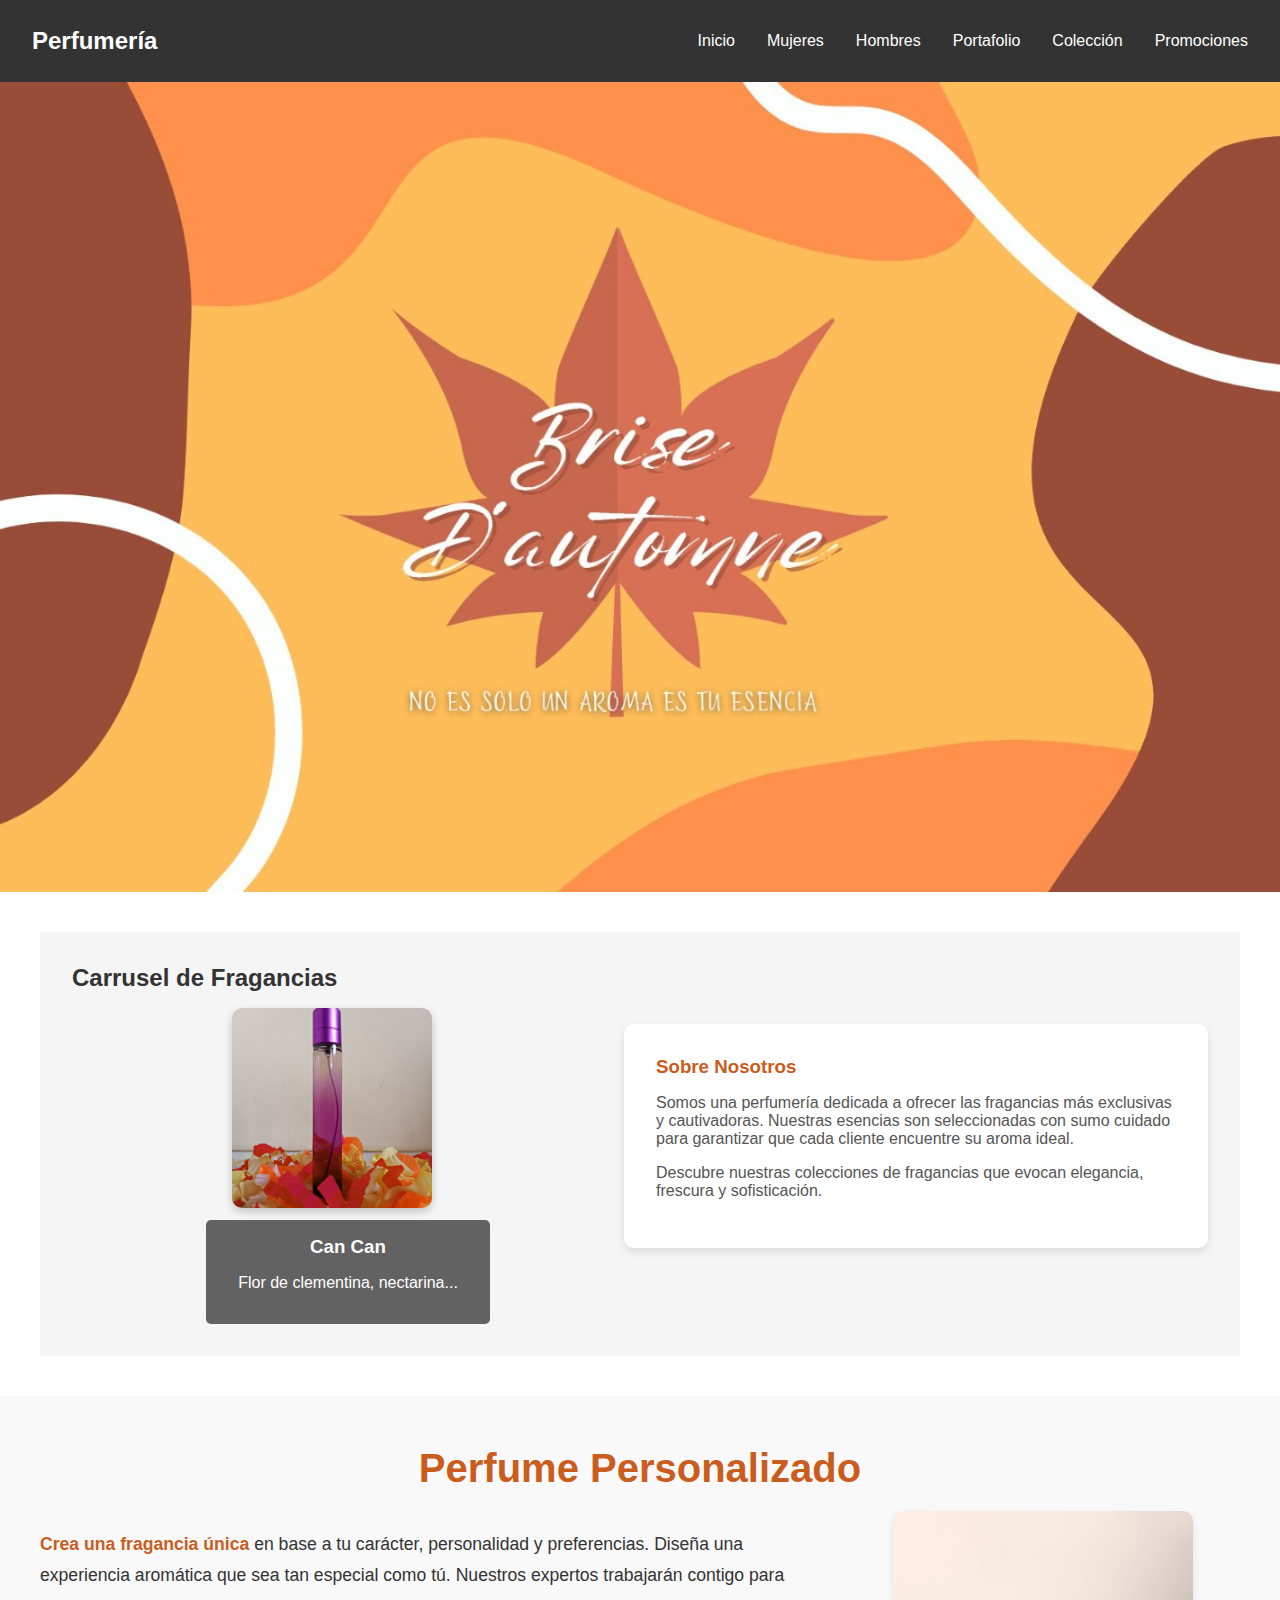
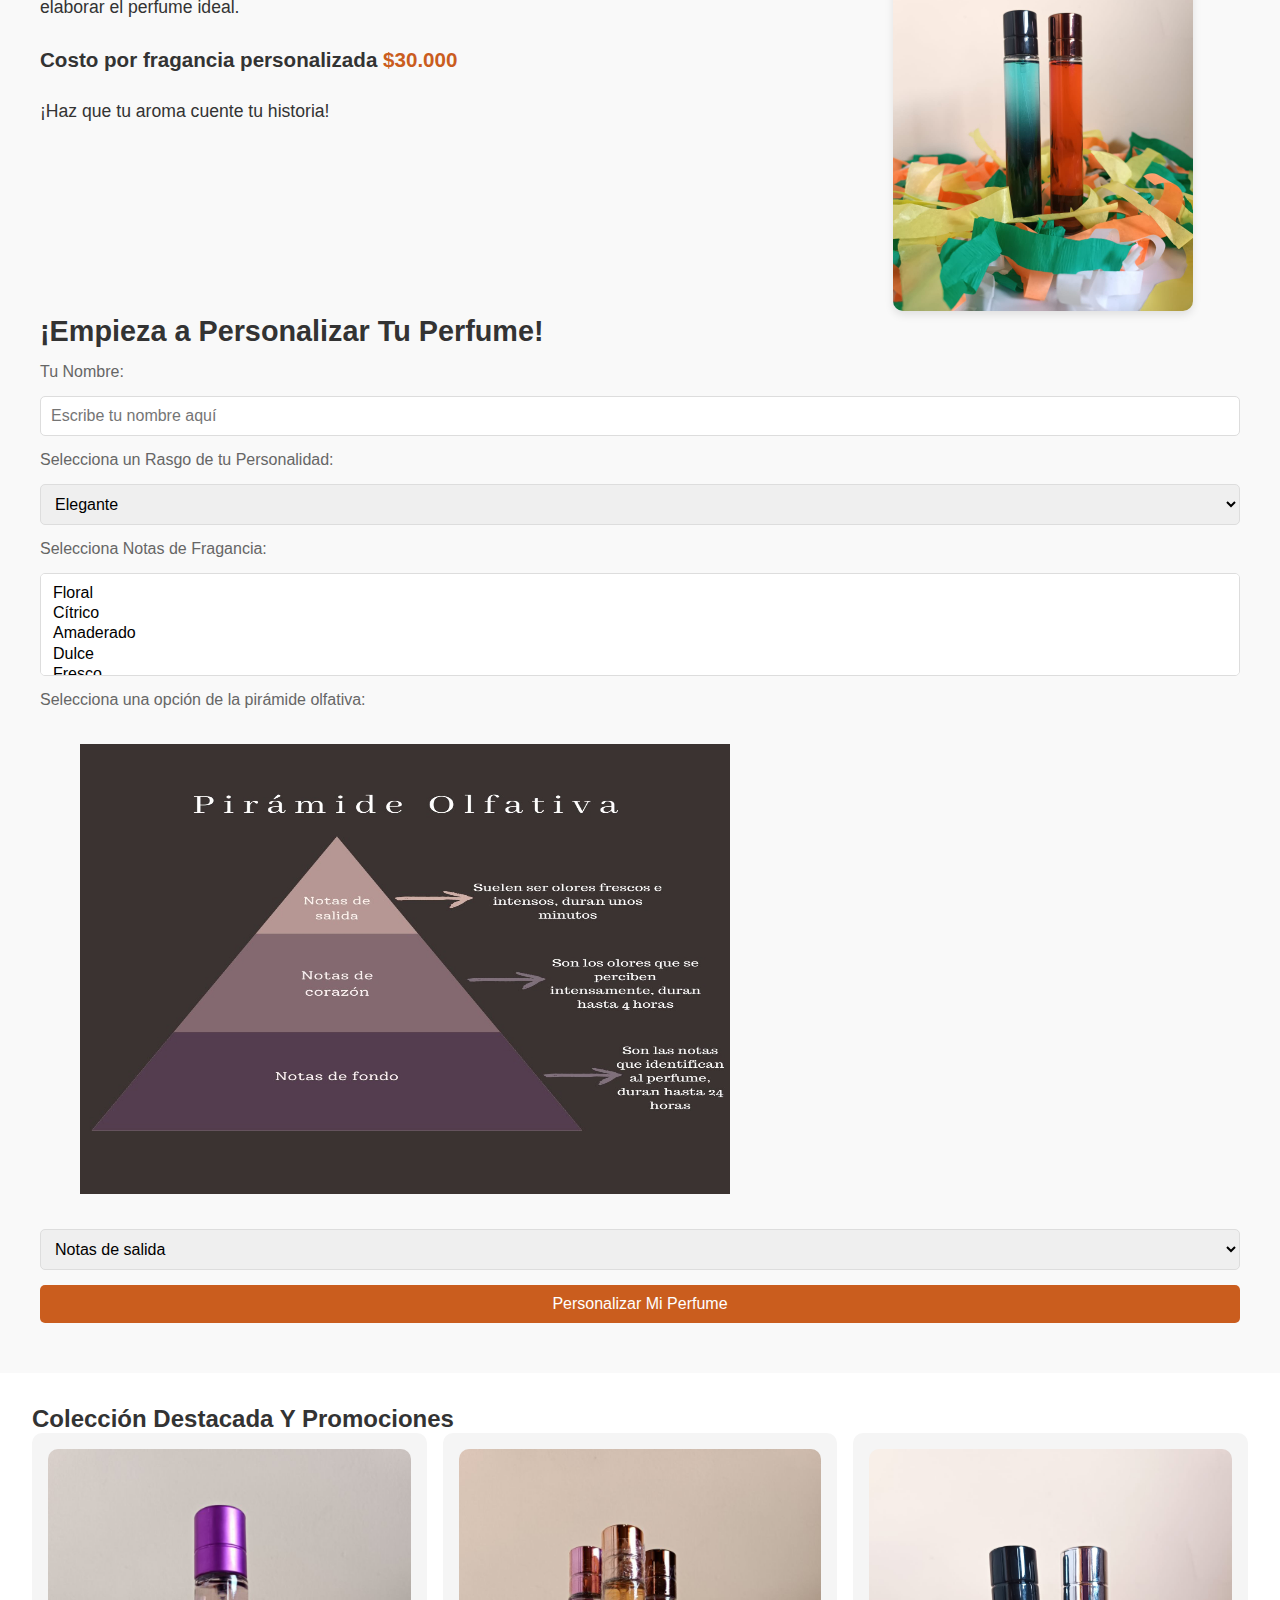
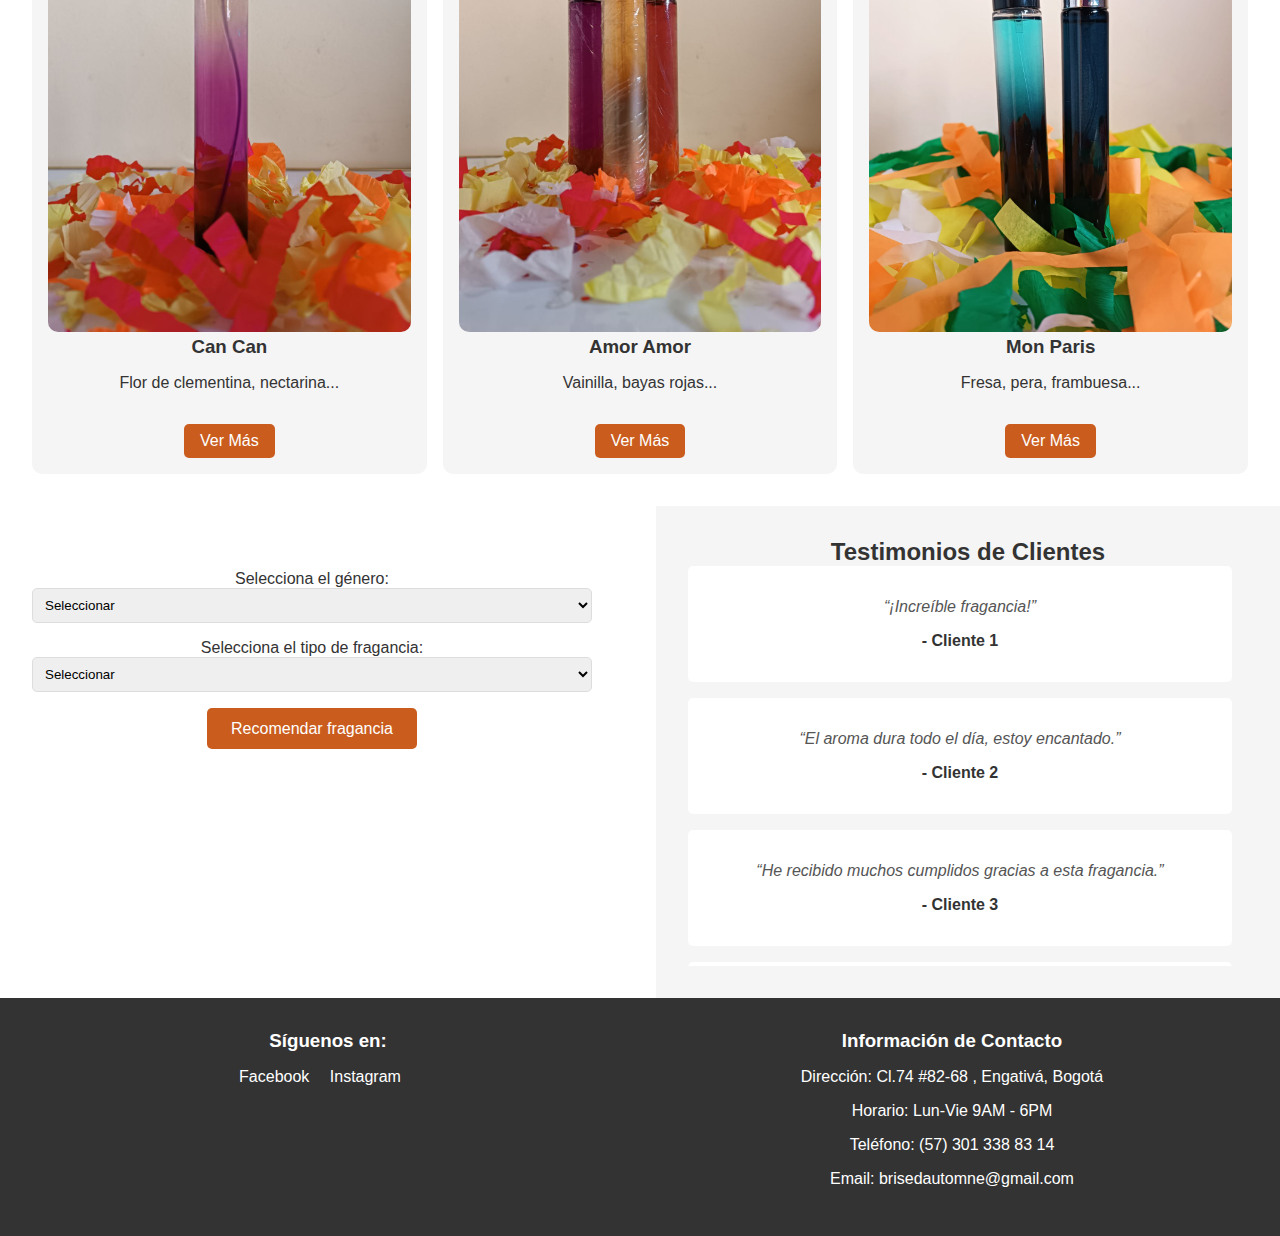
<file: index.html>
<!DOCTYPE html>
<html lang="es">
<head>
  <meta charset="UTF-8">
  <meta name="viewport" content="width=device-width, initial-scale=1.0">
  <title>Perfumería Landing Page</title>
  <link rel="stylesheet" href="css/style.css">
</head>
<body>

  <!-- Header -->
  <header class="header">
  <nav class="navbar">
      <div class="logo">Perfumería</div>
      <div class="menu-toggle" id="mobile-menu">
          <span class="bar"></span>
          <span class="bar"></span>
          <span class="bar"></span>
      </div>
      <ul class="nav-links" id="nav-menu">
          <li><a href="index.html">Inicio</a></li>
          
          <li class="dropdown">
              <a href="#" class="dropbtn">Mujeres</a>
              <div class="dropdown-content">
                  <a href="mujeres/frutales.html">Fragancias Frutales</a>
                  <a href="mujeres/florales.html">Fragancias Florales</a>
                  <a href="mujeres/frescas.html">Fragancias Frescas</a>
                  <a href="mujeres/citricas.html">Fragancias Cítricas</a>
                  <a href="mujeres/amaderadas.html">Fragancias Amaderadas</a>
              </div>
          </li>
          <li class="dropdown">
              <a href="#" class="dropbtn">Hombres</a>
              <div class="dropdown-content">
                  <a href="hombres/frutales.html">Fragancias Frutales</a>
                  <a href="hombres/florales.html">Fragancias Florales</a>
                  <a href="hombres/frescas.html">Fragancias Frescas</a>
                  <a href="hombres/citricas.html">Fragancias Cítricas</a>
                  <a href="hombres/amaderadas.html">Fragancias Amaderadas</a>
              </div>
          </li>
          <li><a href="PortafolioTotal.html">Portafolio</a></li>
          <li><a href="#coleccion">Colección</a></li>
          <li><a href="#promociones">Promociones</a></li>
      </ul>    
    </nav> 
      
  </header>

  <!-- Hero Section -->
  <section class="hero" id="inicio">
    
    
  </section>

<!-- Carrusel de Fragancias y Sobre Nosotros -->
<section class="carousel-section" id="coleccion">
  <h2>Carrusel de Fragancias</h2>
  <div class="carousel-container">
    <!-- Carrusel de Fragancias -->
    <div class="carousel">
      <div class="carousel-item">
        <img src="img/fragancia1.jpg" alt="Fragancia Can Can">
        <div class="legend">
          <h3>Can Can</h3>
          <p>Flor de clementina, nectarina...</p>
        </div>
      </div>
      <div class="carousel-item">
        <img src="img/fragancia2.jpg" alt="Fragancia Amor Amor">
        <div class="legend">
          <h3>Amor Amor</h3>
          <p>Vainilla, bayas rojas...</p>
        </div>
      </div>
      <div class="carousel-item">
        <img src="img/fragancia3.jpg" alt="Fragancia Mon Paris">
        <div class="legend">
          <h3>Mon Paris</h3>
          <p>Fresa, pera, frambuesa...</p>
        </div>
      </div>
      <div class="carousel-item">
        <img src="img/fragancia4.jpg" alt="Fragancia Insolence">
        <div class="legend">
          <h3>Insolence</h3>
          <p>Fragancia floral intensa...</p>
        </div>
      </div>
      <div class="carousel-item">
        <img src="img/fragancia5.jpg" alt="Fragancia Be Delicious">
        <div class="legend">
          <h3>Be Delicious</h3>
          <p>Notas de manzana verde...</p>
        </div>
      </div>
      <div class="carousel-item">
        <img src="img/fragancia6.jpg" alt="Fragancia Love Me Tous">
        <div class="legend">
          <h3>Love Me Tous</h3>
          <p>Fragancia delicada y elegante...</p>
        </div>
      </div>
      <div class="carousel-item">
        <img src="img/fragancia7.jpg" alt="Fragancia Viva la Juicy">
        <div class="legend">
          <h3>Viva la Juicy</h3>
          <p>Notas frutales y florales...</p>
        </div>
      </div>
      <div class="carousel-item">
        <img src="img/fragancia8.jpg" alt="Fragancia To Be Woman EDP">
        <div class="legend">
          <h3>To Be Woman EDP</h3>
          <p>Mezcla moderna de esencias...</p>
        </div>
      </div>
      <div class="carousel-item">
        <img src="img/fragancia9.jpg" alt="Fragancia Daisy Eau So Fresh">
        <div class="legend">
          <h3>Daisy Eau So Fresh</h3>
          <p>Aroma floral fresco y juvenil...</p>
        </div>
      </div>
      <div class="carousel-item">
        <img src="img/fragancia10.jpg" alt="Fragancia Bloom">
        <div class="legend">
          <h3>Bloom</h3>
          <p>Rosas frescas y elegantes...</p>
        </div>
      </div>
      <div class="carousel-item">
        <img src="img/fragancia11.jpg" alt="Fragancia Flowerbomb">
        <div class="legend">
          <h3>Flowerbomb</h3>
          <p>Explosión floral exquisita...</p>
        </div>
      </div>
    </div>

    <!-- Sobre Nosotros -->
    <div class="about-us">
      <h3>Sobre Nosotros</h3>
      <p>Somos una perfumería dedicada a ofrecer las fragancias más exclusivas y cautivadoras. Nuestras esencias son seleccionadas con sumo cuidado para garantizar que cada cliente encuentre su aroma ideal.</p>
      <p>Descubre nuestras colecciones de fragancias que evocan elegancia, frescura y sofisticación.</p>
    </div>
  </div>
</section>


<!-- Sección Perfume Personalizado -->
<section class="personalized-perfume">
  <div class="container">
    <h2>Perfume Personalizado</h2>
    <div class="content">
      <div class="description">
        <p>
          <strong>Crea una fragancia única</strong> en base a tu carácter, personalidad y preferencias. Diseña una experiencia aromática que sea tan especial como tú. Nuestros expertos trabajarán contigo para elaborar el perfume ideal.
        </p>
        <h3>Costo por fragancia personalizada <strong>$30.000</strong></h3>
        <p>
          ¡Haz que tu aroma cuente tu historia!
        </p>
      </div>
      <div class="image">
        <img src="img/fragancia28.jpg" alt="Perfume Personalizado">
      </div>
    </div>
    <div class="customization-form">
      <h3>¡Empieza a Personalizar Tu Perfume!</h3>
      <form>
        <label for="name">Tu Nombre:</label>
        <input type="text" id="name" name="name" placeholder="Escribe tu nombre aquí">
        
        <label for="character">Selecciona un Rasgo de tu Personalidad:</label>
        <select id="character" name="character">
          <option value="elegante">Elegante</option>
          <option value="atrevido">Atrevido</option>
          <option value="sofisticado">Sofisticado</option>
          <option value="romántico">Romántico</option>
        </select>

        <label for="fragrance-notes">Selecciona Notas de Fragancia:</label>
        <select id="fragrance-notes" name="fragrance-notes" multiple>
          <option value="floral">Floral</option>
          <option value="cítrico">Cítrico</option>
          <option value="amaderado">Amaderado</option>
          <option value="dulce">Dulce</option>
          <option value="fresco">Fresco</option>
        </select>

          <label for="olfactory-pyramid">Selecciona una opción de la pirámide olfativa:</label>
          <img class="olfactory-section" src="img/piramide-olfativa.jpg" alt="Pirámide Olfativa" >       
          <select id="olfactory-pyramid" name="olfactory-pyramid">
            <option value="notas-de-salida">Notas de salida</option>
            <option value="notas-de-corazon">Notas de corazón</option>
            <option value="notas-de-fondo">Notas de fondo</option>
            
          </select>
          
          
       
        <button type="submit">Personalizar Mi Perfume</button>
      </form>
    </div>
  </div>
</section>

  

<!-- Sección de Colección -->
<section class="collection" id="promociones">
    <h2>Colección Destacada Y Promociones</h2>
    <div class="collection-grid">
      <div class="product-card">
        <img src="img/fragancia1.jpg" alt="Fragancia 1">
        <h3>Can Can</h3>
        <p>Flor de clementina, nectarina...</p>
        <button class="view-more">Ver Más</button>
      </div>
      <div class="product-card">
        <img src="img/fragancia2.jpg" alt="Fragancia 2">
        <h3>Amor Amor</h3>
        <p>Vainilla, bayas rojas...</p>
        <button class="view-more">Ver Más</button>
      </div>
      <div class="product-card">
        <img src="img/fragancia33.jpg" alt="Fragancia 3">
        <h3>Mon Paris</h3>
        <p>Fresa, pera, frambuesa...</p>
        <button class="view-more">Ver Más</button>
      </div>
      
    </div>
  </section>

<!-- Sección Combinada -->
<section class="combined-section">
    <div class="fragrance-form">
      <form id="fragranceForm">
        <label for="gender">Selecciona el género:</label>
        <select id="gender">
          <option value="">Seleccionar</option>
          <option value="mujer">Mujer</option>
          <option value="hombre">Hombre</option>
        </select>
      
        <label for="type">Selecciona el tipo de fragancia:</label>
        <select id="type">
          <option value="">Seleccionar</option>
          <option value="floral">Floral</option>
          <option value="frutal">Frutal</option>
          <option value="fresca">Fresca</option>
          <option value="amaderada">Amaderada</option>
          <option value="cítrica">Cítrica</option>
        </select>
      
        <button type="submit">Recomendar fragancia</button>
      </form>
      
      <p id="recommendation"></p>
      
    </div>

    
    
    <div class="testimonials">
        <h2>Testimonios de Clientes</h2>
        <div class="testimonials-container">
          <div class="testimonial">
            <blockquote>“¡Increíble fragancia!”</blockquote>
            <p>- Cliente 1</p>
          </div>
          <div class="testimonial">
            <blockquote>“El aroma dura todo el día, estoy encantado.”</blockquote>
            <p>- Cliente 2</p>
          </div>
          <div class="testimonial">
            <blockquote>“He recibido muchos cumplidos gracias a esta fragancia.”</blockquote>
            <p>- Cliente 3</p>
          </div>
          <div class="testimonial">
            <blockquote>“La mejor fragancia que he probado, definitivamente la volveré a comprar.”</blockquote>
            <p>- Cliente 4</p>
          </div>
          <div class="testimonial">
            <blockquote>“Excelente calidad y precio. Muy recomendable.”</blockquote>
            <p>- Cliente 5</p>
          </div>
        </div>
    </div>         
</section>

<!-- Footer -->
<footer class="footer" id="contacto">
    <div class="footer-content">
      <div class="social-media">
        <h3>Síguenos en:</h3>
        <a href="#">Facebook</a>
        <a href="https://www.instagram.com/perfumeria_brise_dautomne/">Instagram</a>
      </div>
      <div class="contact-info">
        <h3>Información de Contacto</h3>
        <p>Dirección: Cl.74 #82-68 , Engativá, Bogotá</p>
        <p>Horario: Lun-Vie 9AM - 6PM</p>
        <p>Teléfono: (57) 301 338 83 14</p>
        <p>Email: brisedautomne@gmail.com</p>
      </div>
    </div>
  </footer>
  
  <script src="js/main.js"></script>
</body>
</html>
</file>
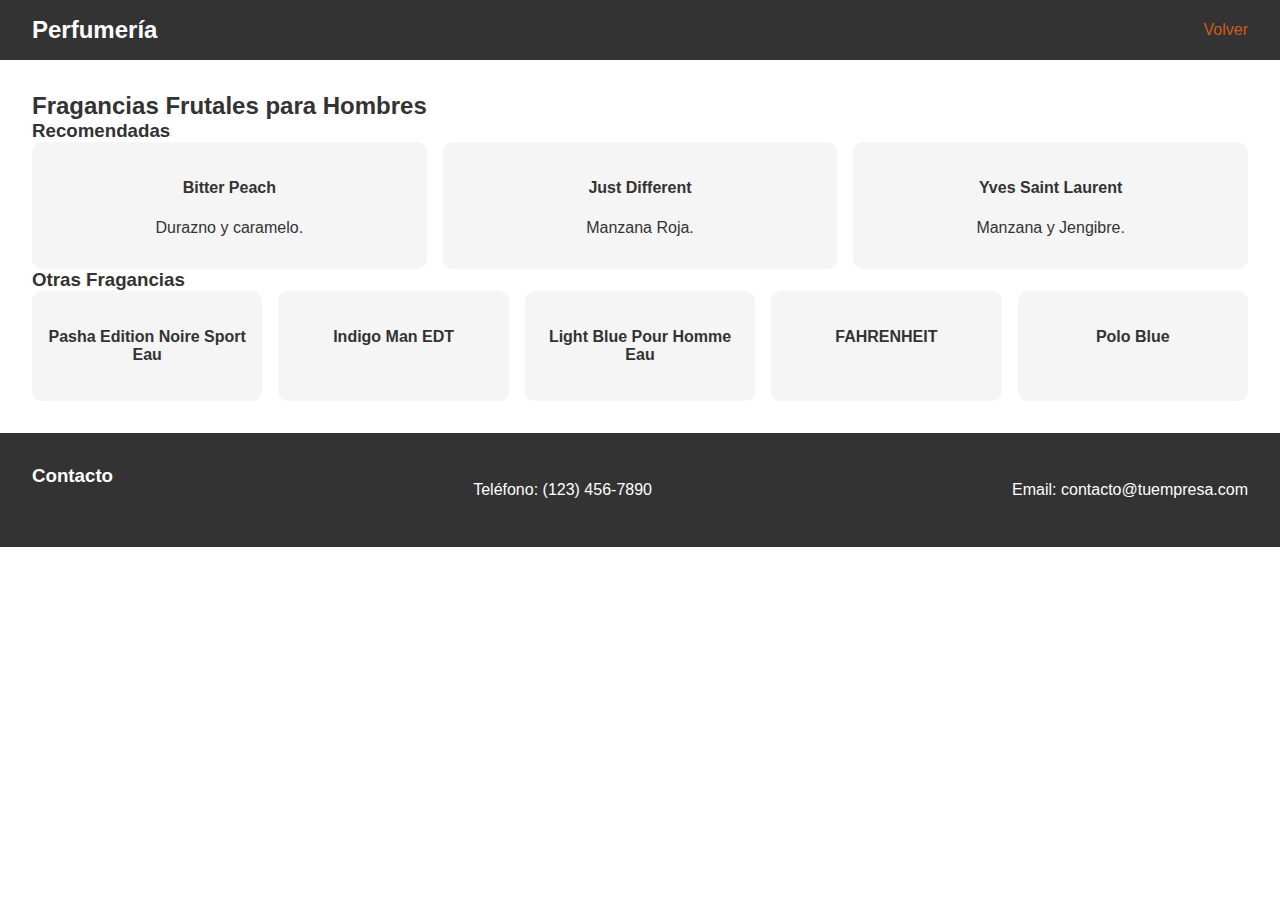
<file: PortafolioHombre.html>
<!DOCTYPE html>
<html lang="es">
<head>
  <meta charset="UTF-8">
  <meta name="viewport" content="width=device-width, initial-scale=1.0">
  <title>Fragancias Frutales para Hombres</title>
  <link rel="stylesheet" href="css/style.css">
</head>
<body>
  <!-- Header -->
  <header class="header">
    <nav class="navbar">
      <div class="logo">Perfumería</div>
      <a href="index.html" class="back-link">Volver</a>
    </nav>  
  </header>

  <!-- Contenido -->
  <section class="collection">
      <h2>Fragancias Frutales para Hombres</h2>

      <!-- Recomendadas -->
      <div class="category" id="recomendadas">
          <h3>Recomendadas</h3>
          <div class="collection-grid">
              <div class="product-card">
                  <h4>Bitter Peach</h4>
                  <p>Durazno y caramelo.</p>
              </div>
              <div class="product-card">
                  <h4>Just Different</h4>
                  <p>Manzana Roja.</p>
              </div>
              <div class="product-card">
                  <h4>Yves Saint Laurent</h4>
                  <p>Manzana y Jengibre.</p>
              </div>
          </div>
      </div>

      <!-- Otras Fragancias -->
      <div class="category" id="otras">
          <h3>Otras Fragancias</h3>
          <div class="collection-grid">
              <div class="product-card">
                  <h4>Pasha Edition Noire Sport Eau</h4>
              </div>
              <div class="product-card">
                  <h4>Indigo Man EDT</h4>
              </div>
              <div class="product-card">
                  <h4>Light Blue Pour Homme Eau</h4>
              </div>
              <div class="product-card">
                  <h4>FAHRENHEIT</h4>
              </div>
              <div class="product-card">
                  <h4>Polo Blue</h4>
              </div>
          </div>
      </div>
  </section>

  <!-- Footer -->
  <footer class="footer">
    <div class="footer-content">
        <h3>Contacto</h3>
        <p>Teléfono: (123) 456-7890</p>
        <p>Email: contacto@tuempresa.com</p>
    </div>
  </footer>
</body>
</html>
</file>
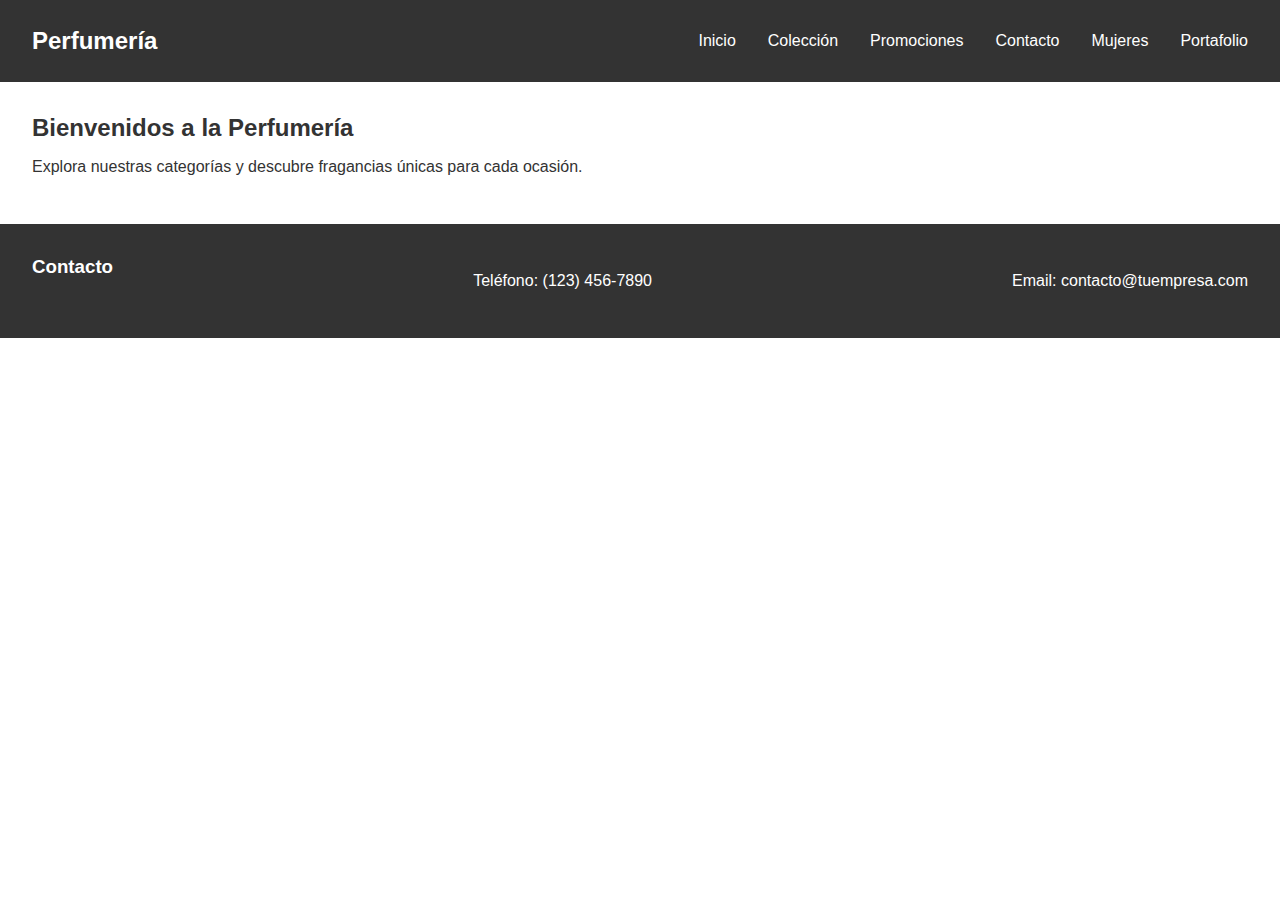
<file: PortafolioMujer.html>
<!DOCTYPE html>
<html lang="es">
<head>
  <meta charset="UTF-8">
  <meta name="viewport" content="width=device-width, initial-scale=1.0">
  <title>Perfumería Landing Page</title>
  <link rel="stylesheet" href="css/style.css">
</head>
<body>
  <!-- Header -->
  <header class="header">
    <nav class="navbar">
      <div class="logo">Perfumería</div>
      <div class="menu-toggle" id="mobile-menu">
          <span class="bar"></span>
          <span class="bar"></span>
          <span class="bar"></span>
      </div>
      <ul class="nav-links" id="nav-menu">
          <li><a href="index.html">Inicio</a></li>
          <li><a href="#coleccion">Colección</a></li>
          <li><a href="#promociones">Promociones</a></li>
          <li><a href="#contacto">Contacto</a></li>
          <li class="dropdown">
              <a href="#" class="dropbtn">Mujeres</a>
              <div class="dropdown-content">
                  <a href="frutales.html">Fragancias Frutales</a>
                  <a href="florales.html">Fragancias Florales</a>
                  <a href="frescas.html">Fragancias Frescas</a>
                  <a href="citricas.html">Fragancias Cítricas</a>
                  <a href="amaderadas.html">Fragancias Amaderadas</a>
              </div>
          </li>
          <li class="dropdown">
              <a href="#" class="dropbtn">Portafolio</a>
              <div class="dropdown-content">
                  <a href="PortafolioHombre.html">Hombre</a>
                  <a href="PortafolioTotal.html">Todo</a>
              </div>
          </li>
      </ul>    
    </nav>  
  </header>

  <!-- Contenido Principal -->
  <section class="collection" id="coleccion">
    <h2>Bienvenidos a la Perfumería</h2>
    <p>Explora nuestras categorías y descubre fragancias únicas para cada ocasión.</p>
  </section>

  <!-- Footer -->
  <footer class="footer" id="contacto">
    <div class="footer-content">
        <h3>Contacto</h3>
        <p>Teléfono: (123) 456-7890</p>
        <p>Email: contacto@tuempresa.com</p>
    </div>
  </footer>

  <script src="js/main.js"></script>
</body>
</html>
</file>
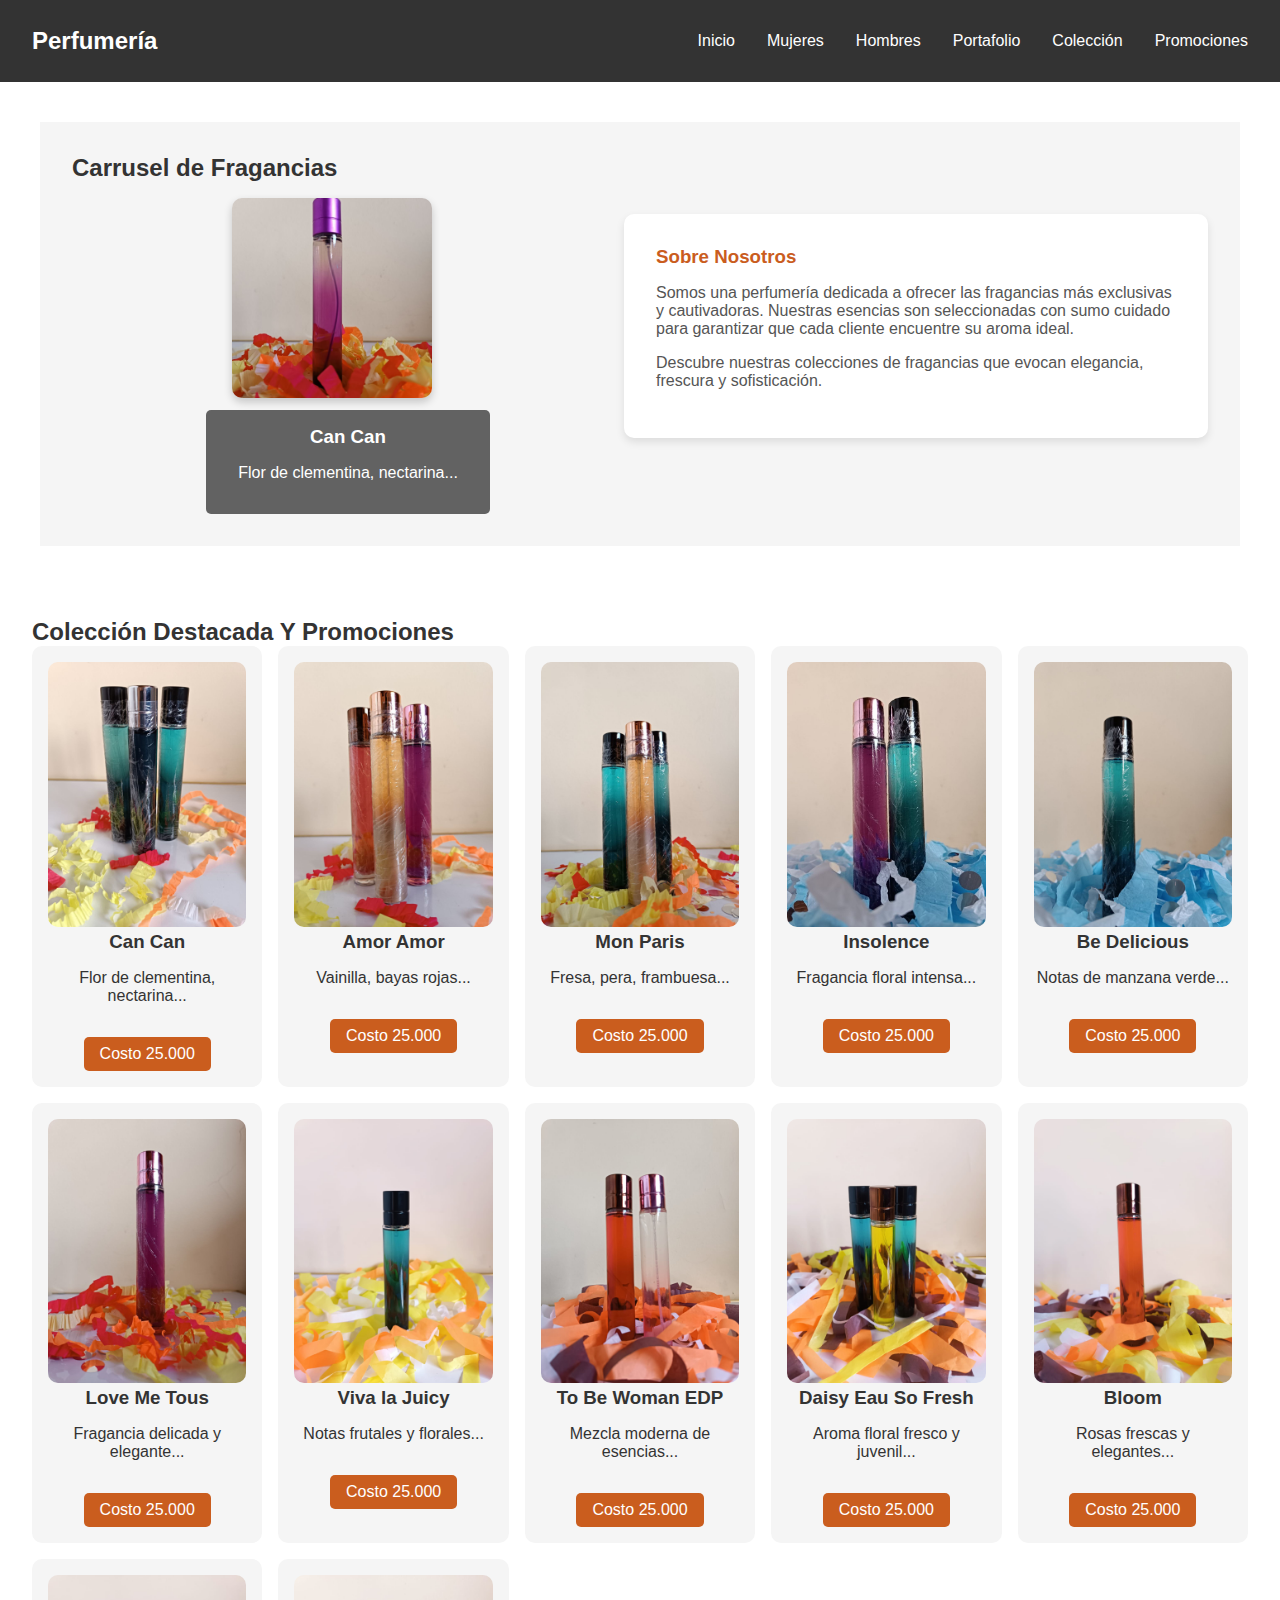
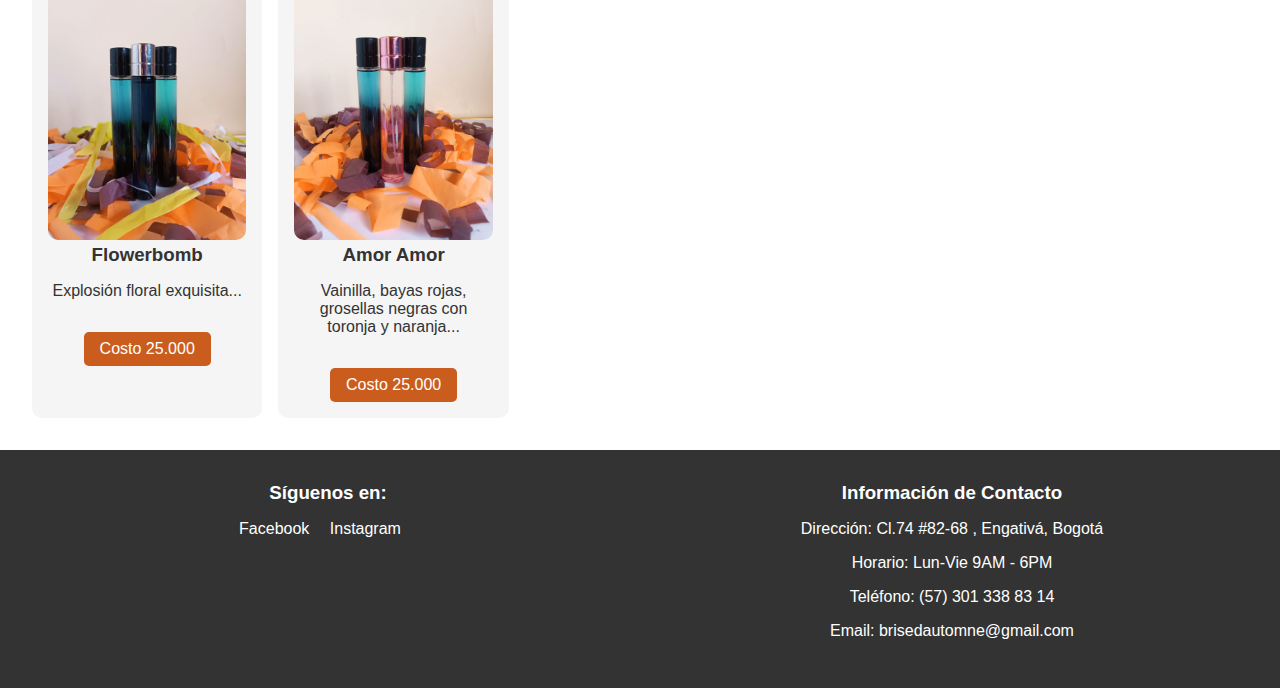
<file: PortafolioTotal.html>
<!DOCTYPE html>
<html lang="es">
<head>
  <meta charset="UTF-8">
  <meta name="viewport" content="width=device-width, initial-scale=1.0">
  <title>Perfumería Landing Page</title>
  <link rel="stylesheet" href="css/style.css">
</head>
<body>

  <!-- Header -->
  <header class="header">
    <nav class="navbar">
      <div class="logo">Perfumería</div>
      <div class="menu-toggle" id="mobile-menu">
          <span class="bar"></span>
          <span class="bar"></span>
          <span class="bar"></span>
      </div>
      <ul class="nav-links" id="nav-menu">
          <li><a href="index.html">Inicio</a></li>
          
          <li class="dropdown">
              <a href="#" class="dropbtn">Mujeres</a>
              <div class="dropdown-content">
                  <a href="mujeres/frutales.html">Fragancias Frutales</a>
                  <a href="mujeres/florales.html">Fragancias Florales</a>
                  <a href="mujeres/frescas.html">Fragancias Frescas</a>
                  <a href="mujeres/citricas.html">Fragancias Cítricas</a>
                  <a href="mujeres/amaderadas.html">Fragancias Amaderadas</a>
              </div>
          </li>
          <li class="dropdown">
              <a href="#" class="dropbtn">Hombres</a>
              <div class="dropdown-content">
                  <a href="hombres/frutales.html">Fragancias Frutales</a>
                  <a href="hombres/florales.html">Fragancias Florales</a>
                  <a href="hombres/frescas.html">Fragancias Frescas</a>
                  <a href="hombres/citricas.html">Fragancias Cítricas</a>
                  <a href="hombres/amaderadas.html">Fragancias Amaderadas</a>
              </div>
          </li>
          <li><a href="PortafolioTotal.html">Portafolio</a></li>
          <li><a href="#coleccion">Colección</a></li>
          <li><a href="#promociones">Promociones</a></li>
      </ul>    
    </nav>  
      
  </header>

<!-- Carrusel de Fragancias y Sobre Nosotros -->
<section class="carousel-section" id="coleccion">
    <h2>Carrusel de Fragancias</h2>
    <div class="carousel-container">
      <!-- Carrusel de Fragancias -->
      <div class="carousel">
        <div class="carousel-item">
          <img src="img/fragancia1.jpg" alt="Fragancia 1">
          <div class="legend">
            <h3>Can Can</h3>
            <p>Flor de clementina, nectarina...</p>
          </div>
        </div>
        <div class="carousel-item">
          <img src="img/fragancia2.jpg" alt="Fragancia 2">
          <div class="legend">
            <h3>Amor Amor</h3>
            <p>Vainilla, bayas rojas...</p>
          </div>
        </div>
        <div class="carousel-item">
          <img src="img/fragancia3.jpg" alt="Fragancia 3">
          <div class="legend">
            <h3>Mon Paris</h3>
            <p>Fresa, pera, frambuesa...</p>
          </div>
        </div>
        <div class="carousel-item">
          <img src="img/fragancia4.jpg" alt="Fragancia 4">
          <div class="legend">
            <h3>Insolence</h3>
            <p>Fragancia floral intensa...</p>
          </div>
        </div>
        <div class="carousel-item">
          <img src="img/fragancia5.jpg" alt="Fragancia 5">
          <div class="legend">
            <h3>Be Delicious</h3>
            <p>Notas de manzana verde...</p>
          </div>
        </div>
      </div>
  
      <!-- Sobre Nosotros -->
      <div class="about-us">
        <h3>Sobre Nosotros</h3>
        <p>Somos una perfumería dedicada a ofrecer las fragancias más exclusivas y cautivadoras. Nuestras esencias son seleccionadas con sumo cuidado para garantizar que cada cliente encuentre su aroma ideal.</p>
        <p>Descubre nuestras colecciones de fragancias que evocan elegancia, frescura y sofisticación.</p>
      </div>
    </div>
  </section>
  

<!-- Sección de Colección -->
<section class="collection" id="promociones">
    <h2>Colección Destacada Y Promociones</h2>
    <div class="collection-grid">
      <div class="product-card">
        <img src="img/fragancia6.jpg" alt="Fragancia 1">
        <h3>Can Can</h3>
        <p>Flor de clementina, nectarina...</p>
        <button class="view-more">Costo 25.000</button>
      </div>
      <div class="product-card">
        <img src="img/fragancia7.jpg" alt="Fragancia 2">
        <h3>Amor Amor</h3>
        <p>Vainilla, bayas rojas...</p>
        <button class="view-more">Costo 25.000</button>
      </div>
      <div class="product-card">
        <img src="img/fragancia8.jpg" alt="Fragancia 3">
        <h3>Mon Paris</h3>
        <p>Fresa, pera, frambuesa...</p>
        <button class="view-more">Costo 25.000</button>
      </div>
      <div class="product-card">
        <img src="img/fragancia9.jpg" alt="Fragancia 4">
        <h3>Insolence</h3>
        <p>Fragancia floral intensa...</p>
        <button class="view-more">Costo 25.000</button>
      </div>
      <div class="product-card">
        <img src="img/fragancia10.jpg" alt="Fragancia 5">
        <h3>Be Delicious</h3>
        <p>Notas de manzana verde...</p>
        <button class="view-more">Costo 25.000</button>
      </div>
      <div class="product-card">
        <img src="img/fragancia11.jpg" alt="Fragancia 6">
        <h3>Love Me Tous</h3>
        <p>Fragancia delicada y elegante...</p>
        <button class="view-more">Costo 25.000</button>
      </div>
      <div class="product-card">
        <img src="img/fragancia12.jpg" alt="Fragancia 7">
        <h3>Viva la Juicy</h3>
        <p>Notas frutales y florales...</p>
        <button class="view-more">Costo 25.000</button>
      </div>
      <div class="product-card">
        <img src="img/fragancia23.jpg" alt="Fragancia 8">
        <h3>To Be Woman EDP</h3>
        <p>Mezcla moderna de esencias...</p>
        <button class="view-more">Costo 25.000</button>
      </div>
      <div class="product-card">
        <img src="img/fragancia14.jpg" alt="Fragancia 9">
        <h3>Daisy Eau So Fresh</h3>
        <p>Aroma floral fresco y juvenil...</p>
        <button class="view-more">Costo 25.000</button>
      </div>
      <div class="product-card">
        <img src="img/fragancia25.jpg" alt="Fragancia 10">
        <h3>Bloom</h3>
        <p>Rosas frescas y elegantes...</p>
        <button class="view-more">Costo 25.000</button>
      </div>
      <div class="product-card">
        <img src="img/fragancia16.jpg" alt="Fragancia 11">
        <h3>Flowerbomb</h3>
        <p>Explosión floral exquisita...</p>
        <button class="view-more">Costo 25.000</button>
      </div>
      <div class="product-card">
        <img src="img/fragancia17.jpg" alt="Fragancia Amor Amor">
        <h3>Amor Amor</h3>
        <p>Vainilla, bayas rojas, grosellas negras con toronja y naranja...</p>
        <button class="view-more">Costo 25.000</button>
      </div>
    </div>
  </section>


<!-- Footer -->
<footer class="footer" id="contacto">
  <div class="footer-content">
    <div class="social-media">
      <h3>Síguenos en:</h3>
      <a href="#">Facebook</a>
      <a href="https://www.instagram.com/perfumeria_brise_dautomne/">Instagram</a>
    </div>
    <div class="contact-info">
      <h3>Información de Contacto</h3>
      <p>Dirección: Cl.74 #82-68 , Engativá, Bogotá</p>
      <p>Horario: Lun-Vie 9AM - 6PM</p>
      <p>Teléfono: (57) 301 338 83 14</p>
      <p>Email: brisedautomne@gmail.com</p>
    </div>
  </div>
</footer>
  
  <script src="js/main.js"></script>
</body>
</html>
</file>
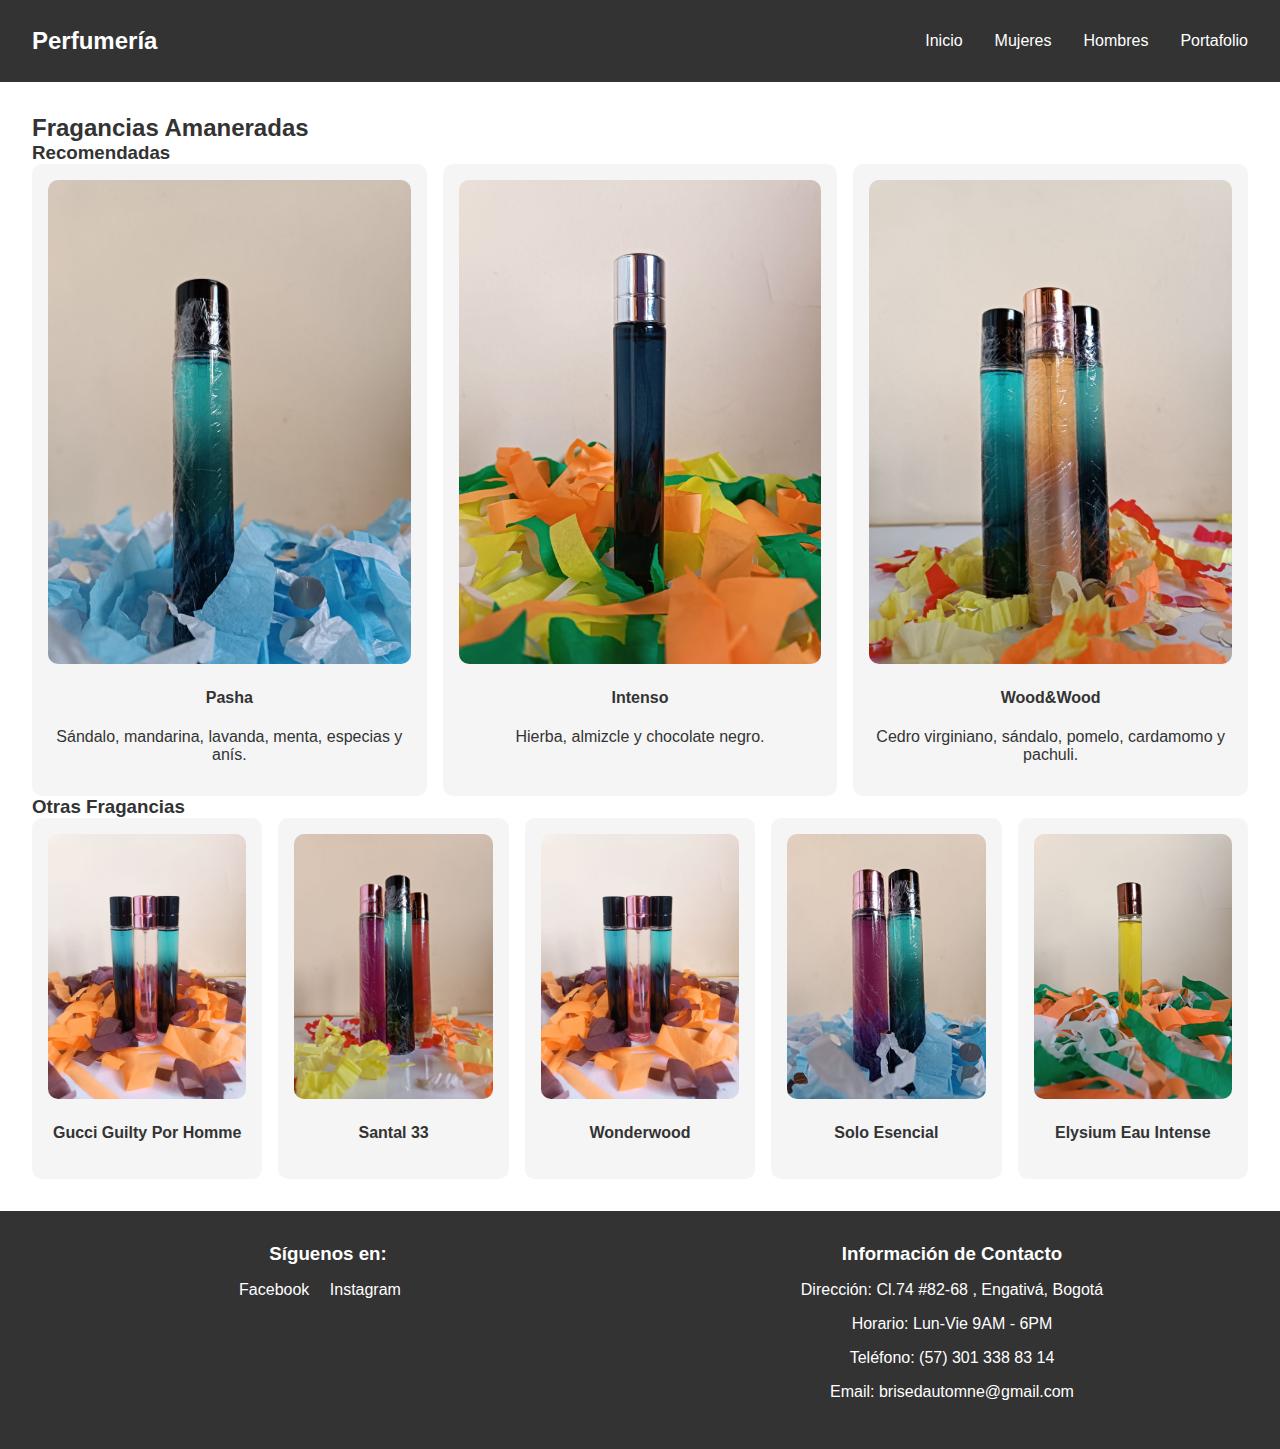
<file: hombres/amaderadas.html>
<!DOCTYPE html>
<html lang="es">
<head>
  <meta charset="UTF-8">
  <meta name="viewport" content="width=device-width, initial-scale=1.0">
  <title>Fragancias Frutales</title>
  <link rel="stylesheet" href="../css/style.css">
</head>
<body>
  <!-- Header -->
  <header class="header">
    <nav class="navbar">
      <div class="logo">Perfumería</div>
      <div class="menu-toggle" id="mobile-menu">
          <span class="bar"></span>
          <span class="bar"></span>
          <span class="bar"></span>
      </div>
      <ul class="nav-links" id="nav-menu">
          <li><a href="../index.html">Inicio</a></li>
          
          <li class="dropdown">
              <a href="#" class="dropbtn">Mujeres</a>
              <div class="dropdown-content">
                  <a href="../mujeres/frutales.html">Fragancias Frutales</a>
                  <a href="../mujeres/florales.html">Fragancias Florales</a>
                  <a href="../mujeres/frescas.html">Fragancias Frescas</a>
                  <a href="../mujeres/citricas.html">Fragancias Cítricas</a>
                  <a href="../mujeres/amaderadas.html">Fragancias Amaderadas</a>
              </div>
          </li>
          <li class="dropdown">
              <a href="#" class="dropbtn">Hombres</a>
              <div class="dropdown-content">
                  <a href="frutales.html">Fragancias Frutales</a>
                  <a href="florales.html">Fragancias Florales</a>
                  <a href="frescas.html">Fragancias Frescas</a>
                  <a href="citricas.html">Fragancias Cítricas</a>
                  <a href="amaderadas.html">Fragancias Amaderadas</a>
              </div>
          </li>
          <li><a href="../PortafolioTotal.html">Portafolio</a></li>
          
      </ul>    
    </nav>  
      
  </header>

  <!-- Contenido -->
  <section class="collection">
      <h2>Fragancias Amaneradas</h2>

      <!-- Recomendadas -->
      <div class="category" id="recomendadas">
          <h3>Recomendadas</h3>
          <div class="collection-grid">
              <div class="product-card">
                <img src="../img/fragancia10.jpg" alt="Fragancia 2">
                  <h4>Pasha</h4>
                  <p>Sándalo, mandarina, lavanda, menta, especias y anís.</p>
              </div>
              <div class="product-card">
                <img src="../img/fragancia32.jpg" alt="Fragancia 2">
                  <h4>Intenso</h4>
                  <p>Hierba, almizcle y chocolate negro.</p>
              </div>
              <div class="product-card">
                <img src="../img/fragancia8.jpg" alt="Fragancia 2">
                  <h4>Wood&Wood</h4>
                  <p>Cedro virginiano, sándalo, pomelo, cardamomo y pachuli.</p>
              </div>
          </div>
      </div>

      <!-- Otras Fragancias -->
      <div class="category" id="otras">
        <h3>Otras Fragancias</h3>
        <div class="collection-grid">
            <div class="product-card">
              <img src="../img/fragancia17.jpg" alt="Fragancia 2">
                <h4>Gucci Guilty Por Homme</h4>
            </div>
            <div class="product-card">
              <img src="../img/fragancia5.jpg" alt="Fragancia 2">
                <h4>Santal 33</h4>
            </div>
            <div class="product-card">
              <img src="../img/fragancia17.jpg" alt="Fragancia 2">
                <h4>Wonderwood</h4>
            </div>
            <div class="product-card">
              <img src="../img/fragancia9.jpg" alt="Fragancia 2">
                <h4>Solo Esencial</h4>
            </div>
            <div class="product-card">
              <img src="../img/fragancia27.jpg" alt="Fragancia 2">
                <h4>Elysium Eau Intense</h4>
            </div>
        </div>
    </div>
  </section>

<!-- Footer -->
<footer class="footer" id="contacto">
  <div class="footer-content">
    <div class="social-media">
      <h3>Síguenos en:</h3>
      <a href="#">Facebook</a>
      <a href="https://www.instagram.com/perfumeria_brise_dautomne/">Instagram</a>
    </div>
    <div class="contact-info">
      <h3>Información de Contacto</h3>
      <p>Dirección: Cl.74 #82-68 , Engativá, Bogotá</p>
      <p>Horario: Lun-Vie 9AM - 6PM</p>
      <p>Teléfono: (57) 301 338 83 14</p>
      <p>Email: brisedautomne@gmail.com</p>
    </div>
  </div>
</footer>
<script src="../js/main.js"></script>
</body>
</html>
</file>
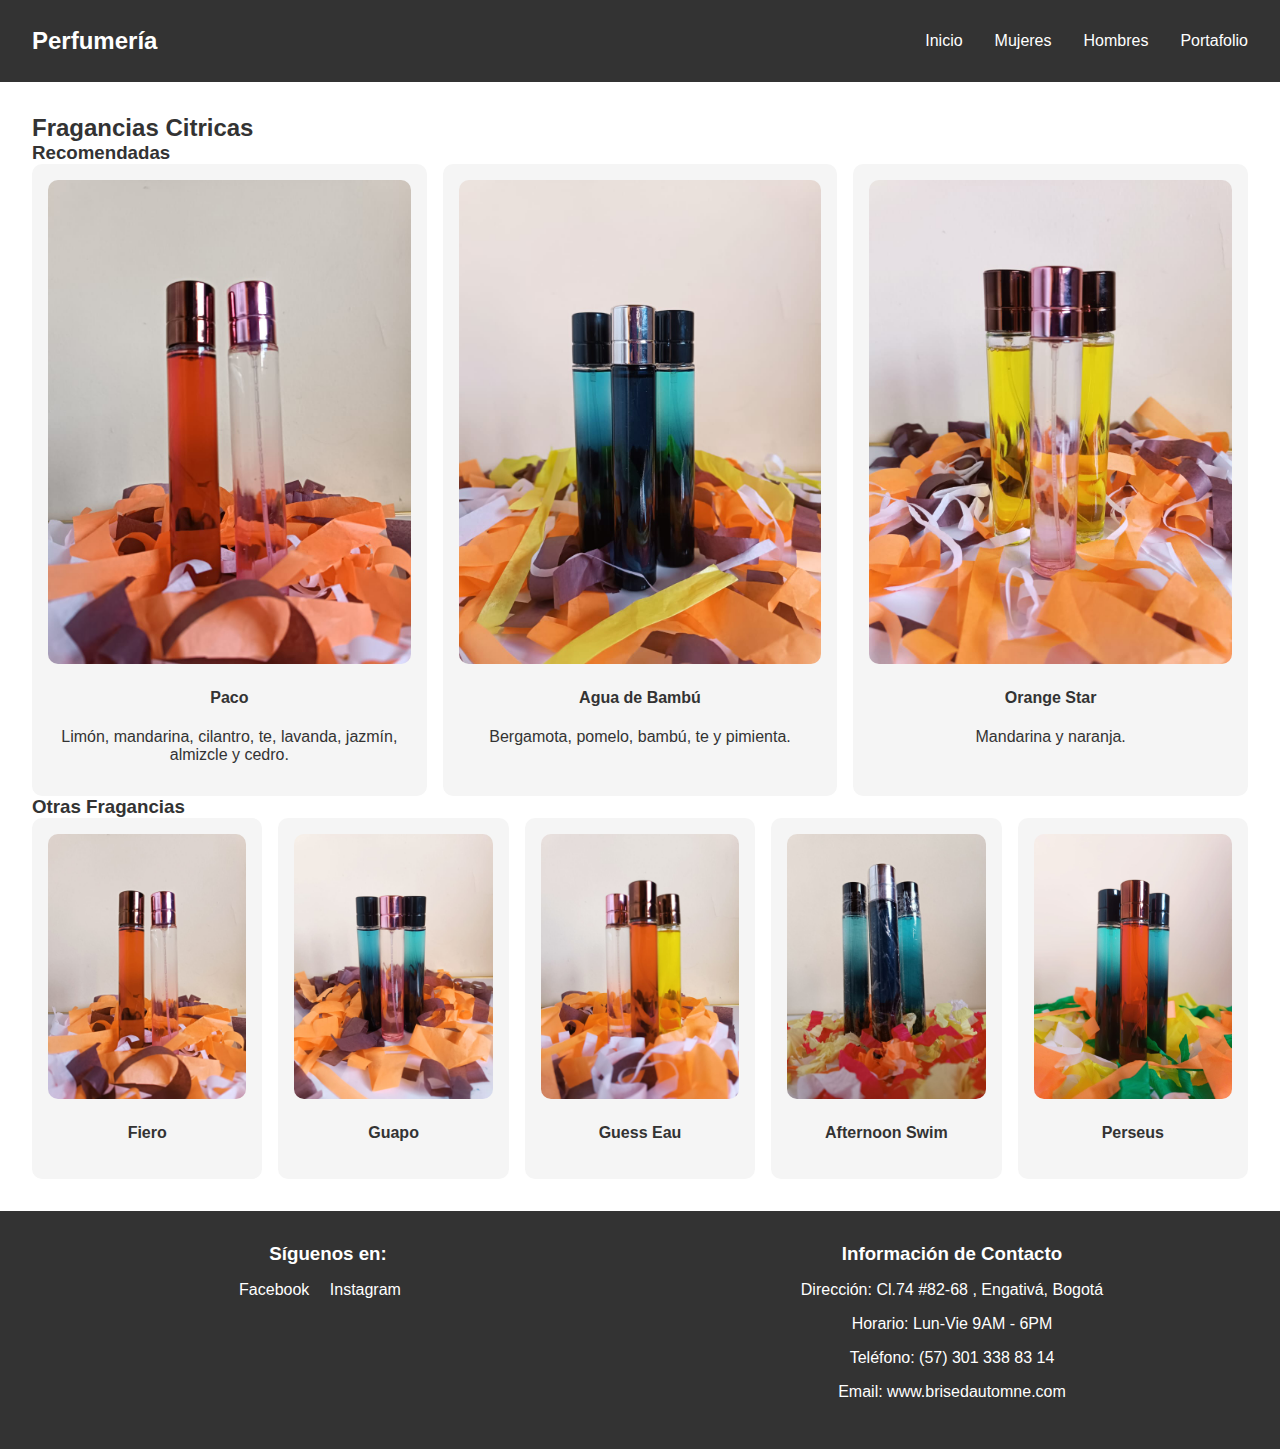
<file: hombres/citricas.html>
<!DOCTYPE html>
<html lang="es">
<head>
  <meta charset="UTF-8">
  <meta name="viewport" content="width=device-width, initial-scale=1.0">
  <title>Fragancias Frutales</title>
  <link rel="stylesheet" href="../css/style.css">
</head>
<body>
  <!-- Header -->
  <header class="header">
    <nav class="navbar">
      <div class="logo">Perfumería</div>
      <div class="menu-toggle" id="mobile-menu">
          <span class="bar"></span>
          <span class="bar"></span>
          <span class="bar"></span>
      </div>
      <ul class="nav-links" id="nav-menu">
          <li><a href="../index.html">Inicio</a></li>
          
          <li class="dropdown">
              <a href="#" class="dropbtn">Mujeres</a>
              <div class="dropdown-content">
                  <a href="../mujeres/frutales.html">Fragancias Frutales</a>
                  <a href="../mujeres/florales.html">Fragancias Florales</a>
                  <a href="../mujeres/frescas.html">Fragancias Frescas</a>
                  <a href="../mujeres/citricas.html">Fragancias Cítricas</a>
                  <a href="../mujeres/amaderadas.html">Fragancias Amaderadas</a>
              </div>
          </li>
          <li class="dropdown">
              <a href="#" class="dropbtn">Hombres</a>
              <div class="dropdown-content">
                  <a href="frutales.html">Fragancias Frutales</a>
                  <a href="florales.html">Fragancias Florales</a>
                  <a href="frescas.html">Fragancias Frescas</a>
                  <a href="citricas.html">Fragancias Cítricas</a>
                  <a href="amaderadas.html">Fragancias Amaderadas</a>
              </div>
          </li>
          <li><a href="../PortafolioTotal.html">Portafolio</a></li>
          
      </ul>    
    </nav>  
      
  </header>

  <!-- Contenido -->
  <section class="collection">
      <h2>Fragancias Citricas</h2>

      <!-- Recomendadas -->
      <div class="category" id="recomendadas">
          <h3>Recomendadas</h3>
          <div class="collection-grid">
              <div class="product-card">
                <img src="../img/fragancia23.jpg" alt="Fragancia 2">
                  <h4>Paco</h4>
                  <p>Limón, mandarina, cilantro, te, lavanda, jazmín, almizcle y cedro.</p>
              </div>
              <div class="product-card">
                <img src="../img/fragancia16.jpg" alt="Fragancia 2">
                  <h4>Agua de Bambú</h4>
                  <p>Bergamota, pomelo, bambú, te y pimienta.</p>
              </div>
              <div class="product-card">
                <img src="../img/fragancia18.jpg" alt="Fragancia 2">
                  <h4>Orange Star</h4>
                  <p>Mandarina y naranja.</p>
              </div>
          </div>
      </div>

      <!-- Otras Fragancias -->
      <div class="category" id="otras">
        <h3>Otras Fragancias</h3>
        <div class="collection-grid">
            <div class="product-card">
              <img src="../img/fragancia22.jpg" alt="Fragancia 2">
                <h4>Fiero</h4>
            </div>
            <div class="product-card">
              <img src="../img/fragancia17.jpg" alt="Fragancia 2">
                <h4>Guapo </h4>
            </div>
            <div class="product-card">
              <img src="../img/fragancia21.jpg" alt="Fragancia 2">
                <h4>Guess Eau</h4>
            </div>
            <div class="product-card">
              <img src="../img/fragancia4.jpg" alt="Fragancia 2">
                <h4>Afternoon Swim</h4>
            </div>
            <div class="product-card">
              <img src="../img/fragancia30.jpg" alt="Fragancia 2">
                <h4>Perseus</h4>
            </div>
        </div>
    </div>
  </section>

<!-- Footer -->
<footer class="footer" id="contacto">
  <div class="footer-content">
    <div class="social-media">
      <h3>Síguenos en:</h3>
      <a href="#">Facebook</a>
      <a href="https://www.instagram.com/perfumeria_brise_dautomne/">Instagram</a>
    </div>
    <div class="contact-info">
      <h3>Información de Contacto</h3>
      <p>Dirección: Cl.74 #82-68 , Engativá, Bogotá</p>
      <p>Horario: Lun-Vie 9AM - 6PM</p>
      <p>Teléfono: (57) 301 338 83 14</p>
      <p>Email: www.brisedautomne.com</p>
    </div>
  </div>
</footer>
<script src="../js/main.js"></script>
</body>
</html>
</file>
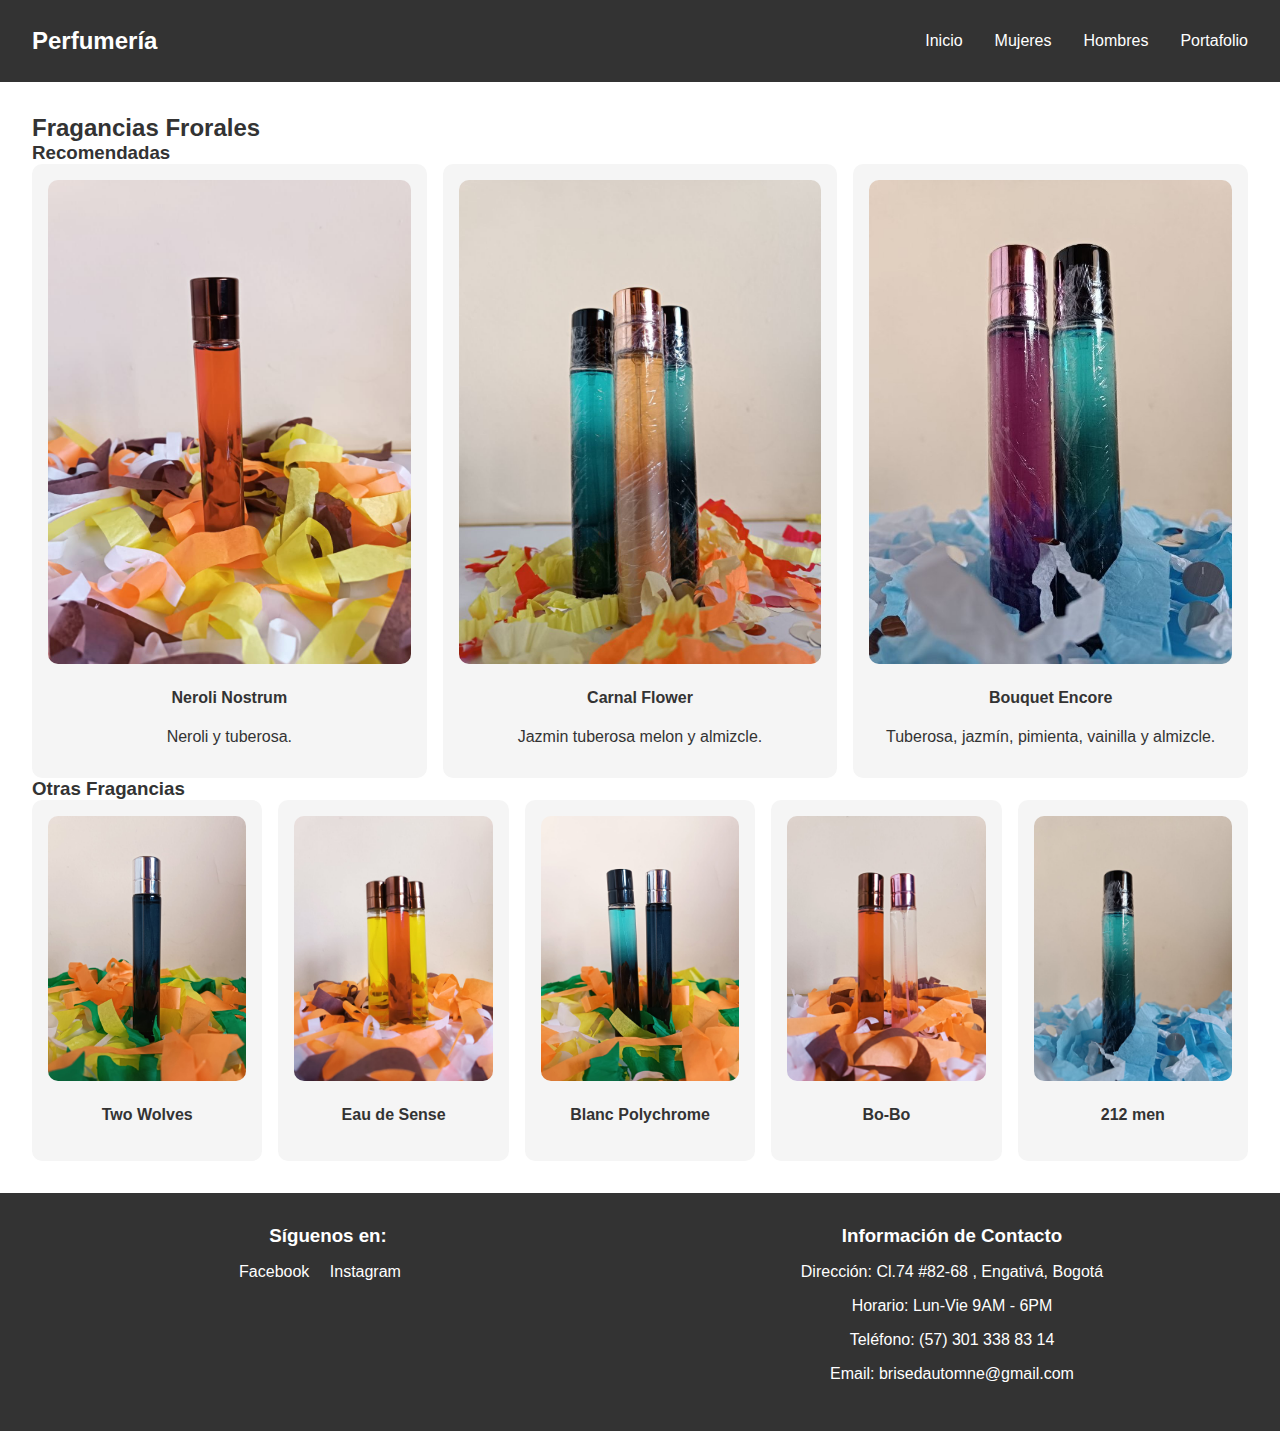
<file: hombres/florales.html>
<!DOCTYPE html>
<html lang="es">
<head>
  <meta charset="UTF-8">
  <meta name="viewport" content="width=device-width, initial-scale=1.0">
  <title>Fragancias Frutales</title>
  <link rel="stylesheet" href="../css/style.css">
</head>
<body>
  <!-- Header -->
  <header class="header">
    <nav class="navbar">
      <div class="logo">Perfumería</div>
      <div class="menu-toggle" id="mobile-menu">
          <span class="bar"></span>
          <span class="bar"></span>
          <span class="bar"></span>
      </div>
      <ul class="nav-links" id="nav-menu">
          <li><a href="../index.html">Inicio</a></li>
          
          <li class="dropdown">
              <a href="#" class="dropbtn">Mujeres</a>
              <div class="dropdown-content">
                  <a href="../mujeres/frutales.html">Fragancias Frutales</a>
                  <a href="../mujeres/florales.html">Fragancias Florales</a>
                  <a href="../mujeres/frescas.html">Fragancias Frescas</a>
                  <a href="../mujeres/citricas.html">Fragancias Cítricas</a>
                  <a href="../mujeres/amaderadas.html">Fragancias Amaderadas</a>
              </div>
          </li>
          <li class="dropdown">
              <a href="#" class="dropbtn">Hombres</a>
              <div class="dropdown-content">
                  <a href="frutales.html">Fragancias Frutales</a>
                  <a href="florales.html">Fragancias Florales</a>
                  <a href="frescas.html">Fragancias Frescas</a>
                  <a href="citricas.html">Fragancias Cítricas</a>
                  <a href="amaderadas.html">Fragancias Amaderadas</a>
              </div>
          </li>
          <li><a href="../PortafolioTotal.html">Portafolio</a></li>
          
      </ul>    
    </nav>  
      
  </header>

  <!-- Contenido -->
  <section class="collection">
      <h2>Fragancias Frorales</h2>

      <!-- Recomendadas -->
      <div class="category" id="recomendadas">
          <h3>Recomendadas</h3>
          <div class="collection-grid">
              <div class="product-card">
                <img src="../img/fragancia24.jpg" alt="Fragancia 2">
                  <h4>Neroli Nostrum</h4>
                  <p>Neroli y tuberosa.</p>
              </div>
              <div class="product-card">
                <img src="../img/fragancia8.jpg" alt="Fragancia 2">
                  <h4>Carnal Flower</h4>
                  <p>Jazmin tuberosa melon y almizcle.</p>
              </div>
              <div class="product-card">
                <img src="../img/fragancia9.jpg" alt="Fragancia 2">
                  <h4>Bouquet Encore</h4>
                  <p>Tuberosa, jazmín, pimienta, vainilla y almizcle.</p>
              </div>
          </div>
      </div>

      <!-- Otras Fragancias -->
      <div class="category" id="otras">
        <h3>Otras Fragancias</h3>
        <div class="collection-grid">
            <div class="product-card">
              <img src="../img/fragancia32.jpg" alt="Fragancia 2">
                <h4>Two Wolves</h4>
            </div>
            <div class="product-card">
              <img src="../img/fragancia19.jpg" alt="Fragancia 2">
                <h4>Eau de Sense</h4>
            </div>
            <div class="product-card">
              <img src="../img/fragancia33.jpg" alt="Fragancia 2">
                <h4>Blanc Polychrome</h4>
            </div>
            <div class="product-card">
              <img src="../img/fragancia22.jpg" alt="Fragancia 2">
                <h4>Bo-Bo</h4>
            </div>
            <div class="product-card">
              <img src="../img/fragancia10.jpg" alt="Fragancia 2">
                <h4>212 men</h4>
            </div>
        </div>
    </div>
  </section>

<!-- Footer -->
<footer class="footer" id="contacto">
  <div class="footer-content">
    <div class="social-media">
      <h3>Síguenos en:</h3>
      <a href="#">Facebook</a>
      <a href="https://www.instagram.com/perfumeria_brise_dautomne/">Instagram</a>
    </div>
    <div class="contact-info">
      <h3>Información de Contacto</h3>
      <p>Dirección: Cl.74 #82-68 , Engativá, Bogotá</p>
      <p>Horario: Lun-Vie 9AM - 6PM</p>
      <p>Teléfono: (57) 301 338 83 14</p>
      <p>Email: brisedautomne@gmail.com</p>
    </div>
  </div>
</footer>
<script src="../js/main.js"></script>
</body>
</html>
</file>
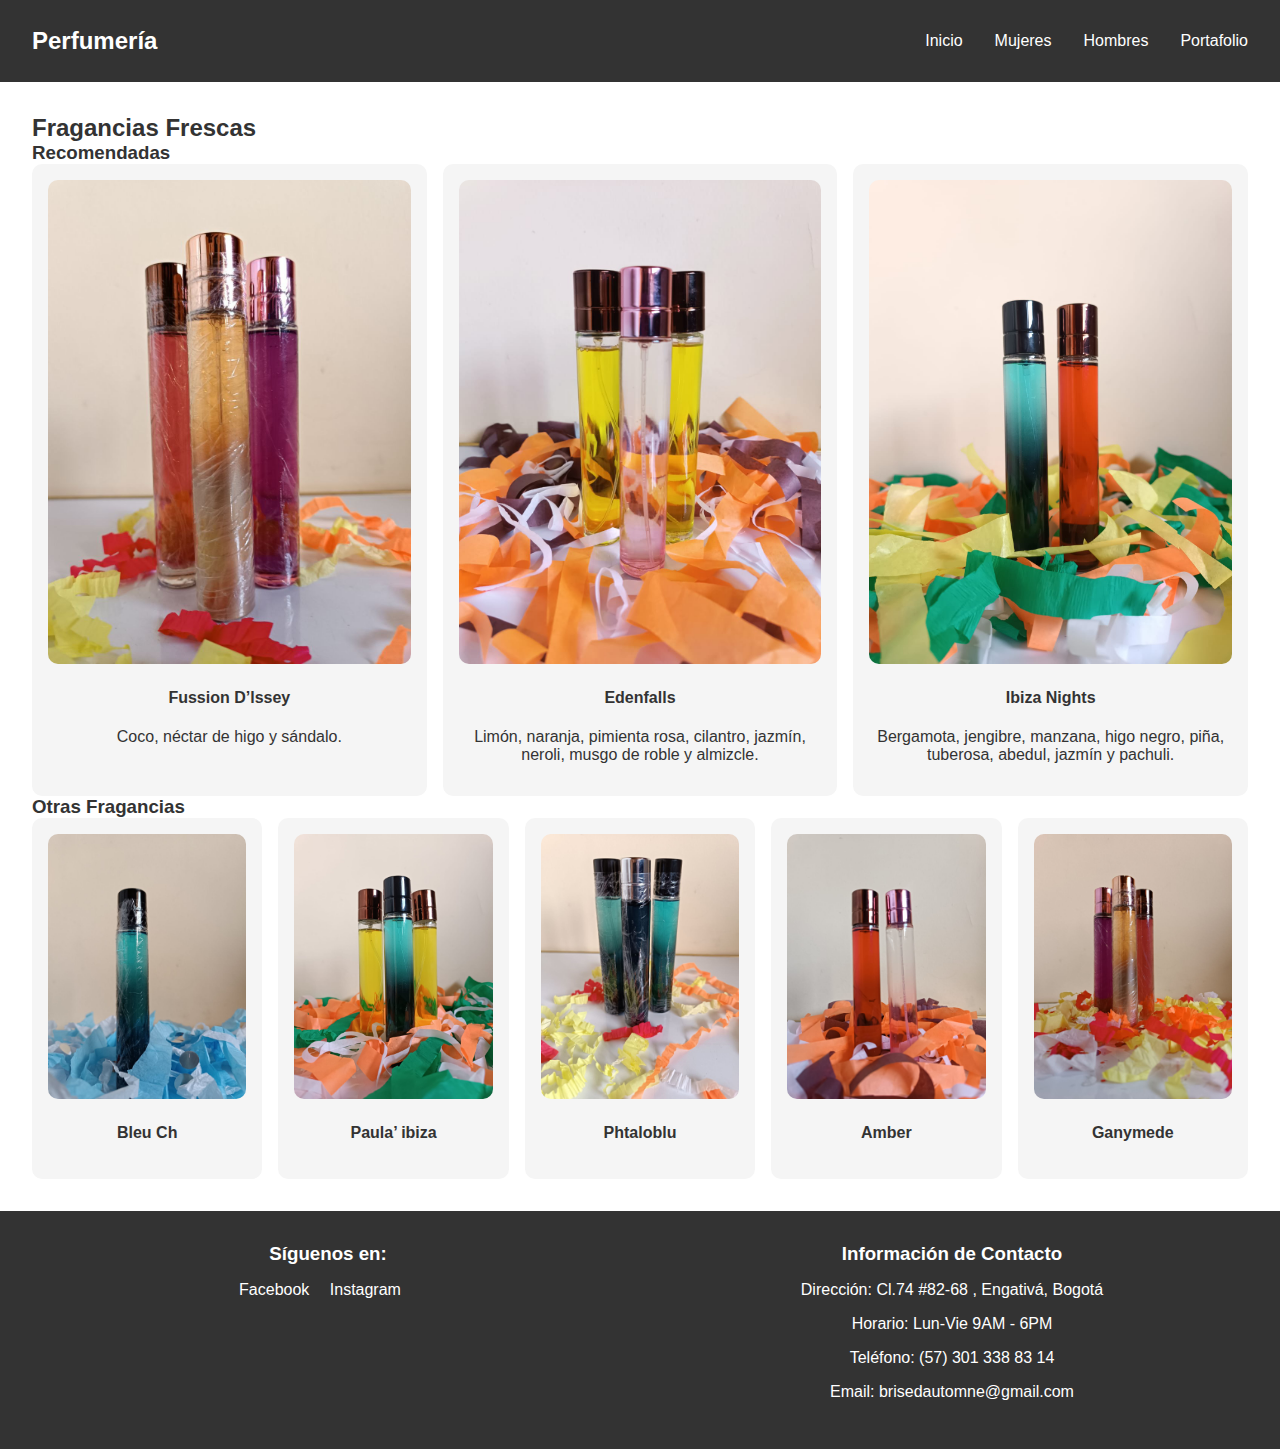
<file: hombres/frescas.html>
<!DOCTYPE html>
<html lang="es">
<head>
  <meta charset="UTF-8">
  <meta name="viewport" content="width=device-width, initial-scale=1.0">
  <title>Fragancias Frutales</title>
  <link rel="stylesheet" href="../css/style.css">
</head>
<body>
  <!-- Header -->
  <header class="header">
    <nav class="navbar">
      <div class="logo">Perfumería</div>
      <div class="menu-toggle" id="mobile-menu">
          <span class="bar"></span>
          <span class="bar"></span>
          <span class="bar"></span>
      </div>
      <ul class="nav-links" id="nav-menu">
          <li><a href="../index.html">Inicio</a></li>
          
          <li class="dropdown">
              <a href="#" class="dropbtn">Mujeres</a>
              <div class="dropdown-content">
                  <a href="../mujeres/frutales.html">Fragancias Frutales</a>
                  <a href="../mujeres/florales.html">Fragancias Florales</a>
                  <a href="../mujeres/frescas.html">Fragancias Frescas</a>
                  <a href="../mujeres/citricas.html">Fragancias Cítricas</a>
                  <a href="../mujeres/amaderadas.html">Fragancias Amaderadas</a>
              </div>
          </li>
          <li class="dropdown">
              <a href="#" class="dropbtn">Hombres</a>
              <div class="dropdown-content">
                  <a href="frutales.html">Fragancias Frutales</a>
                  <a href="florales.html">Fragancias Florales</a>
                  <a href="frescas.html">Fragancias Frescas</a>
                  <a href="citricas.html">Fragancias Cítricas</a>
                  <a href="amaderadas.html">Fragancias Amaderadas</a>
              </div>
          </li>
          <li><a href="../PortafolioTotal.html">Portafolio</a></li>
         
      </ul>    
    </nav>  
      
  </header>

  <!-- Contenido -->
  <section class="collection">
      <h2>Fragancias Frescas</h2>

      <!-- Recomendadas -->
      <div class="category" id="recomendadas">
          <h3>Recomendadas</h3>
          <div class="collection-grid">
              <div class="product-card">
                <img src="../img/fragancia7.jpg" alt="Fragancia 2">
                  <h4>Fussion D’lssey</h4>
                  <p>Coco, néctar de higo y sándalo.</p>
              </div>
              <div class="product-card">
                <img src="../img/fragancia18.jpg" alt="Fragancia 2">
                  <h4>Edenfalls</h4>
                  <p>Limón, naranja, pimienta rosa, cilantro, jazmín, neroli, musgo de roble y almizcle.</p>
              </div>
              <div class="product-card">
                <img src="../img/fragancia28.jpg" alt="Fragancia 2">
                  <h4>Ibiza Nights</h4>
                  <p>Bergamota, jengibre, manzana, higo negro, piña, tuberosa, abedul, jazmín y pachuli.</p>
              </div>
          </div>
      </div>

      <!-- Otras Fragancias -->
      <div class="category" id="otras">
        <h3>Otras Fragancias</h3>
        <div class="collection-grid">
            <div class="product-card">
              <img src="../img/fragancia10.jpg" alt="Fragancia 2">
                <h4>Bleu Ch</h4>
            </div>
            <div class="product-card">
              <img src="../img/fragancia29.jpg" alt="Fragancia 2">
                <h4>Paula’ ibiza </h4>
            </div>
            <div class="product-card">
              <img src="../img/fragancia6.jpg" alt="Fragancia 2">
                <h4>Phtaloblu</h4>
            </div>
            <div class="product-card">
              <img src="../img/fragancia23.jpg" alt="Fragancia 2">
                <h4>Amber</h4>
            </div>
            <div class="product-card">
              <img src="../img/fragancia2.jpg" alt="Fragancia 2">
                <h4>Ganymede</h4>
            </div>
        </div>
    </div>
  </section>

<!-- Footer -->
<footer class="footer" id="contacto">
  <div class="footer-content">
    <div class="social-media">
      <h3>Síguenos en:</h3>
      <a href="#">Facebook</a>
      <a href="https://www.instagram.com/perfumeria_brise_dautomne/">Instagram</a>
    </div>
    <div class="contact-info">
      <h3>Información de Contacto</h3>
      <p>Dirección: Cl.74 #82-68 , Engativá, Bogotá</p>
      <p>Horario: Lun-Vie 9AM - 6PM</p>
      <p>Teléfono: (57) 301 338 83 14</p>
      <p>Email: brisedautomne@gmail.com</p>
    </div>
  </div>
</footer>
<script src="../js/main.js"></script>
</body>
</html>
</file>
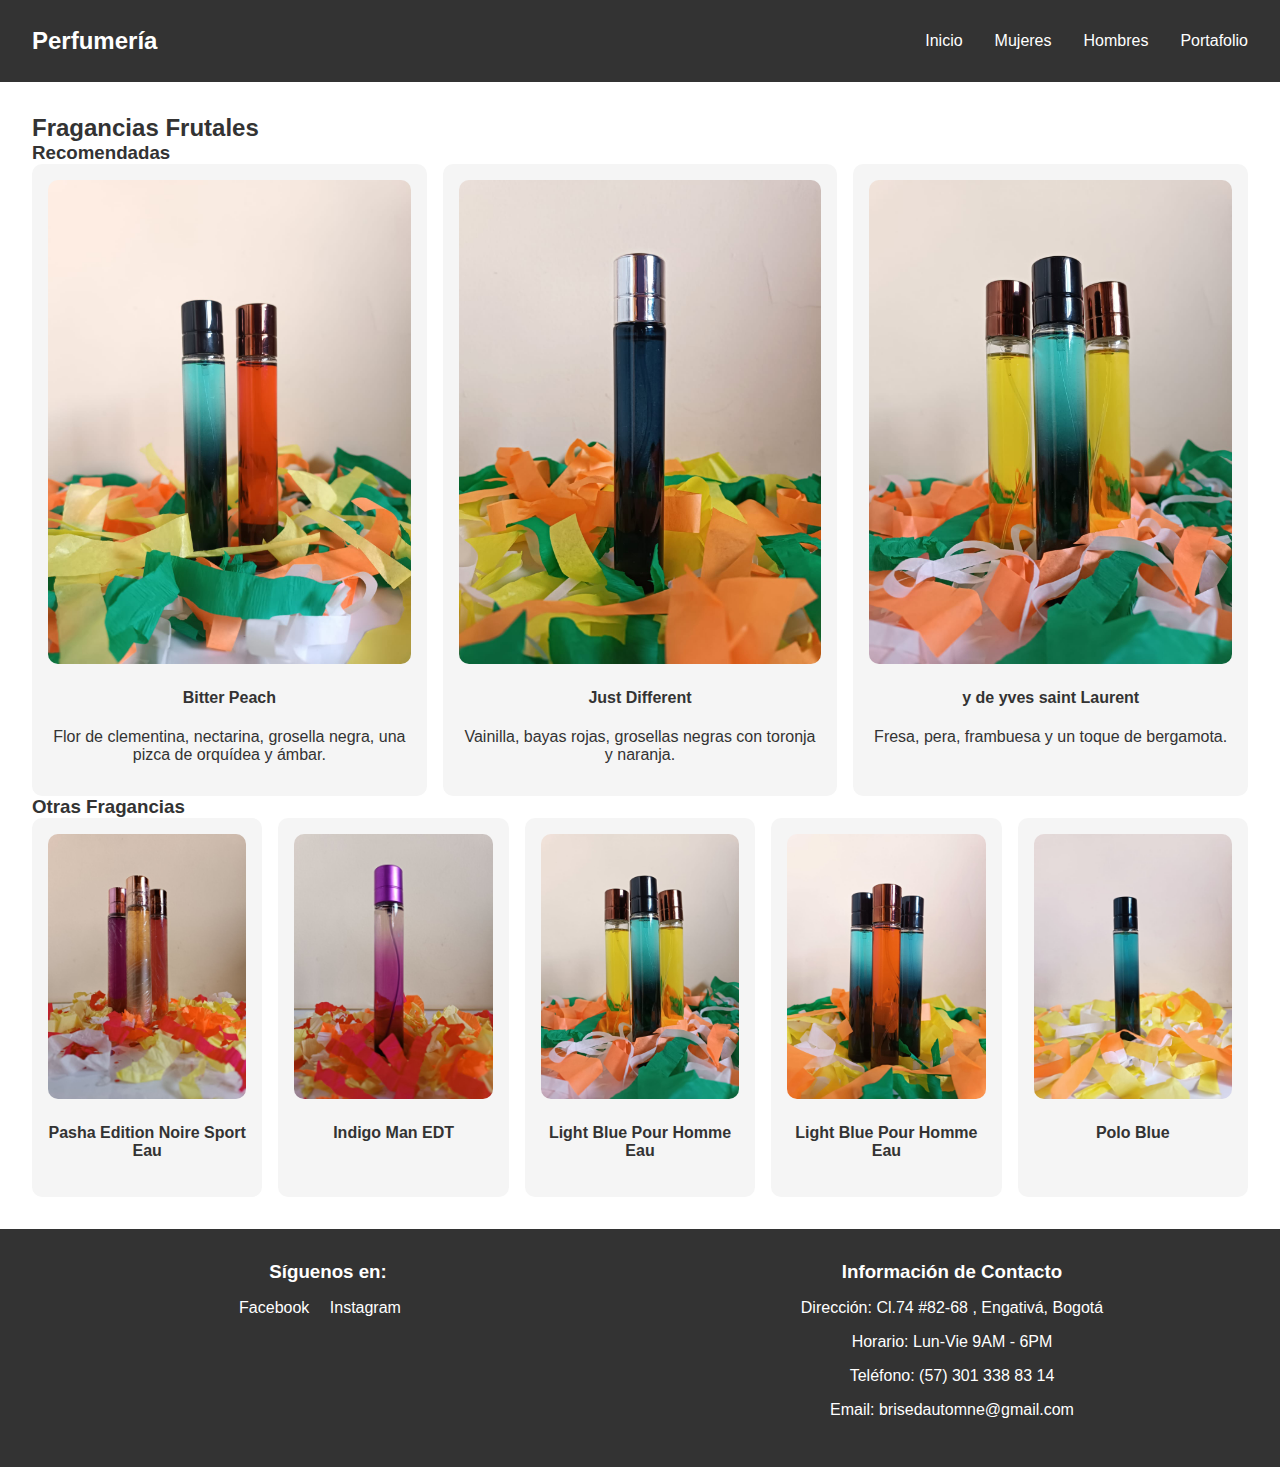
<file: hombres/frutales.html>
<!DOCTYPE html>
<html lang="es">
<head>
  <meta charset="UTF-8">
  <meta name="viewport" content="width=device-width, initial-scale=1.0">
  <title>Fragancias Frutales</title>
  <link rel="stylesheet" href="../css/style.css">
</head>
<body>
  <!-- Header -->
  <header class="header">
    <nav class="navbar">
      <div class="logo">Perfumería</div>
      <div class="menu-toggle" id="mobile-menu">
          <span class="bar"></span>
          <span class="bar"></span>
          <span class="bar"></span>
      </div>
      <ul class="nav-links" id="nav-menu">
          <li><a href="../index.html">Inicio</a></li>
          
          <li class="dropdown">
              <a href="#" class="dropbtn">Mujeres</a>
              <div class="dropdown-content">
                  <a href="../mujeres/frutales.html">Fragancias Frutales</a>
                  <a href="../mujeres/florales.html">Fragancias Florales</a>
                  <a href="../mujeres/frescas.html">Fragancias Frescas</a>
                  <a href="../mujeres/citricas.html">Fragancias Cítricas</a>
                  <a href="../mujeres/amaderadas.html">Fragancias Amaderadas</a>
              </div>
          </li>
          <li class="dropdown">
              <a href="#" class="dropbtn">Hombres</a>
              <div class="dropdown-content">
                  <a href="frutales.html">Fragancias Frutales</a>
                  <a href="florales.html">Fragancias Florales</a>
                  <a href="frescas.html">Fragancias Frescas</a>
                  <a href="citricas.html">Fragancias Cítricas</a>
                  <a href="amaderadas.html">Fragancias Amaderadas</a>
              </div>
          </li>
          <li><a href="../PortafolioTotal.html">Portafolio</a></li>
          
      </ul>    
    </nav>  
      
  </header>

  <!-- Contenido -->
  <section class="collection">
      <h2>Fragancias Frutales</h2>

      <!-- Recomendadas -->
      <div class="category" id="recomendadas">
          <h3>Recomendadas</h3>
          <div class="collection-grid">
              <div class="product-card">
                <img src="../img/fragancia28.jpg" alt="Fragancia 2">
                  <h4>Bitter Peach</h4>
                  <p>Flor de clementina, nectarina, grosella negra, una pizca de orquídea y ámbar.</p>
              </div>
              <div class="product-card">
                <img src="../img/fragancia32.jpg" alt="Fragancia 2">
                  <h4>Just Different</h4>
                  <p>Vainilla, bayas rojas, grosellas negras con toronja y naranja.</p>
              </div>
              <div class="product-card">
                <img src="../img/fragancia29.jpg" alt="Fragancia 2">
                  <h4>y de yves saint Laurent</h4>
                  <p>Fresa, pera, frambuesa y un toque de bergamota.</p>
              </div>
          </div>
      </div>

      <!-- Otras Fragancias -->
      <div class="category" id="otras">
        <h3>Otras Fragancias</h3>
        <div class="collection-grid">
            <div class="product-card">
              <img src="../img/fragancia2.jpg" alt="Fragancia 2">
                <h4>Pasha Edition Noire Sport Eau </h4>
            </div>
            <div class="product-card">
              <img src="../img/fragancia1.jpg" alt="Fragancia 2">
                <h4>Indigo Man EDT</h4>
            </div>
            <div class="product-card">
              <img src="../img/fragancia29.jpg" alt="Fragancia 2">
                <h4>Light Blue Pour Homme Eau</h4>
            </div>
            <div class="product-card">
              <img src="../img/fragancia31.jpg" alt="Fragancia 2">
                <h4>Light Blue Pour Homme Eau</h4>
            </div>
            <div class="product-card">
              <img src="../img/fragancia13.jpg" alt="Fragancia 2">
                <h4>Polo Blue</h4>
            </div>
        </div>
    </div>
  </section>

<!-- Footer -->
<footer class="footer" id="contacto">
  <div class="footer-content">
    <div class="social-media">
      <h3>Síguenos en:</h3>
      <a href="#">Facebook</a>
      <a href="https://www.instagram.com/perfumeria_brise_dautomne/">Instagram</a>
    </div>
    <div class="contact-info">
      <h3>Información de Contacto</h3>
      <p>Dirección: Cl.74 #82-68 , Engativá, Bogotá</p>
      <p>Horario: Lun-Vie 9AM - 6PM</p>
      <p>Teléfono: (57) 301 338 83 14</p>
      <p>Email: brisedautomne@gmail.com</p>
    </div>
  </div>
</footer>
<script src="../js/main.js"></script>
</body>
</html>
</file>
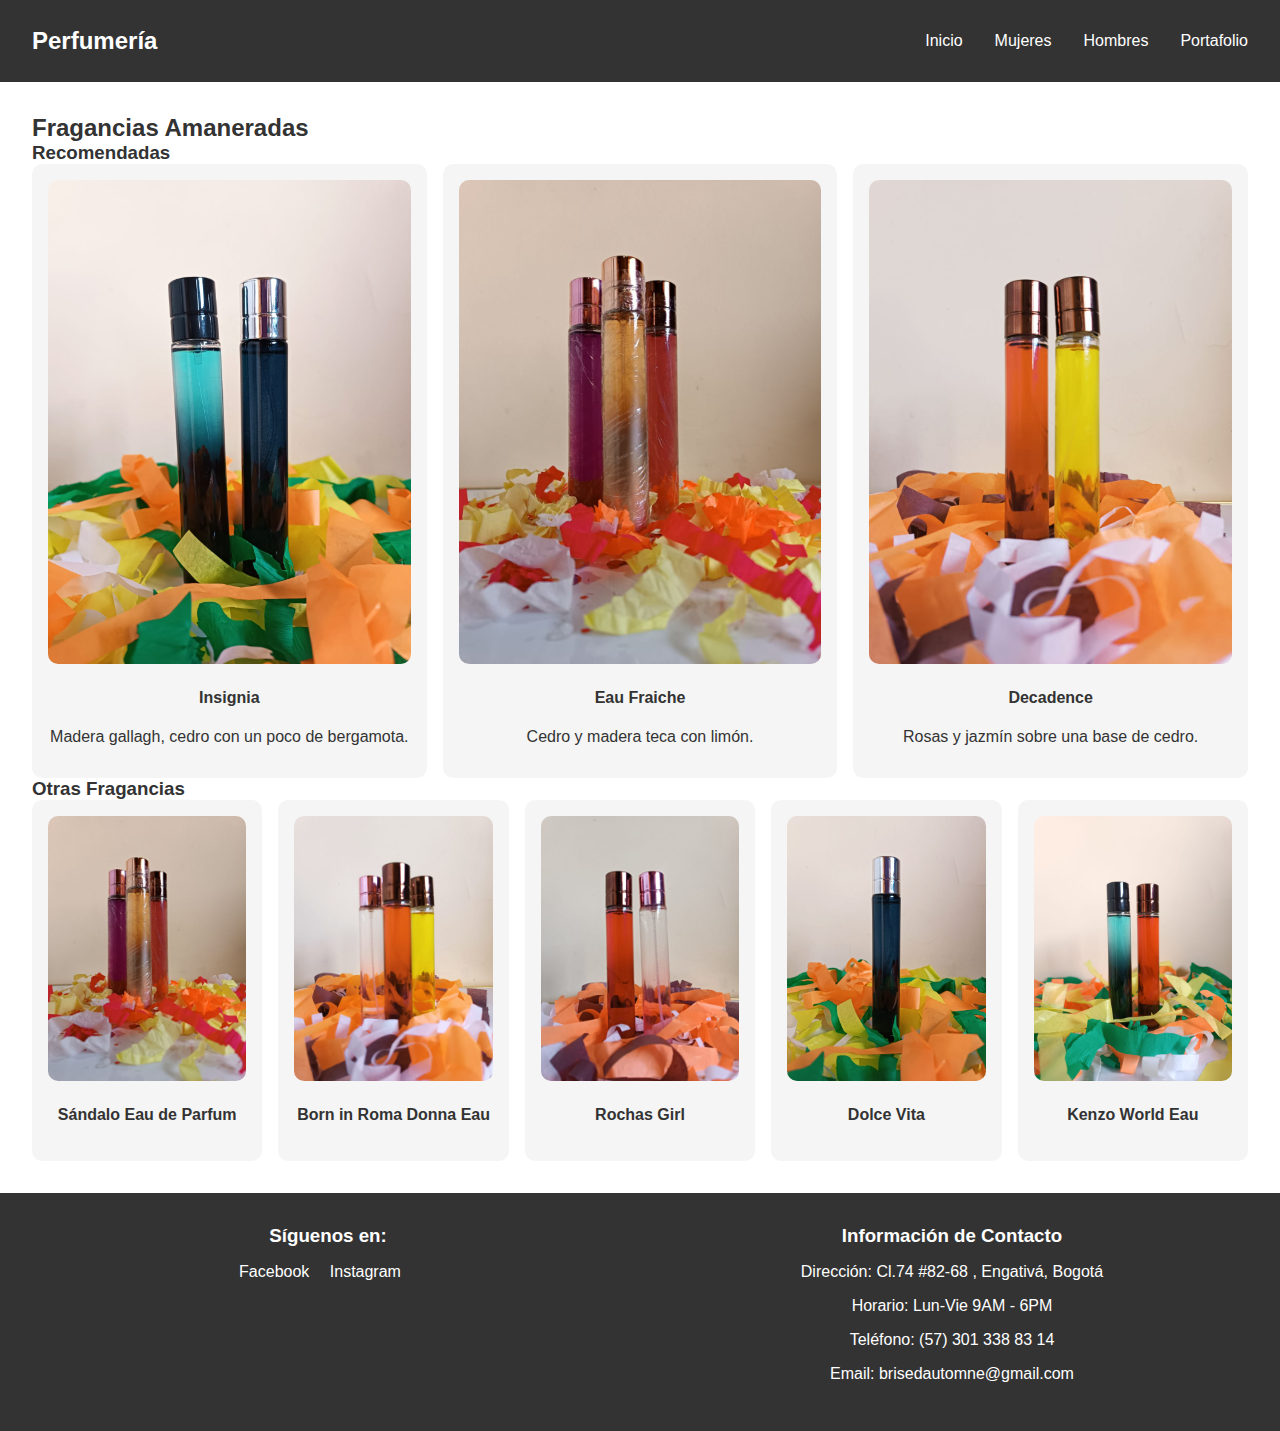
<file: mujeres/amaderadas.html>
<!DOCTYPE html>
<html lang="es">
<head>
  <meta charset="UTF-8">
  <meta name="viewport" content="width=device-width, initial-scale=1.0">
  <title>Fragancias Frutales</title>
  <link rel="stylesheet" href="../css/style.css">
</head>
<body>
  <!-- Header -->
  <header class="header">
    <nav class="navbar">
      <div class="logo">Perfumería</div>
      <div class="menu-toggle" id="mobile-menu">
          <span class="bar"></span>
          <span class="bar"></span>
          <span class="bar"></span>
      </div>
      <ul class="nav-links" id="nav-menu">
          <li><a href="../index.html">Inicio</a></li>
          
          <li class="dropdown">
              <a href="#" class="dropbtn">Mujeres</a>
              <div class="dropdown-content">
                  <a href="frutales.html">Fragancias Frutales</a>
                  <a href="florales.html">Fragancias Florales</a>
                  <a href="frescas.html">Fragancias Frescas</a>
                  <a href="citricas.html">Fragancias Cítricas</a>
                  <a href="amaderadas.html">Fragancias Amaderadas</a>
              </div>
          </li>
          <li class="dropdown">
              <a href="#" class="dropbtn">Hombres</a>
              <div class="dropdown-content">
                  <a href="../hombres/frutales.html">Fragancias Frutales</a>
                  <a href="../hombres/florales.html">Fragancias Florales</a>
                  <a href="../hombres/frescas.html">Fragancias Frescas</a>
                  <a href="../hombres/citricas.html">Fragancias Cítricas</a>
                  <a href="../hombres/amaderadas.html">Fragancias Amaderadas</a>
              </div>
          </li>
          <li><a href="../PortafolioTotal.html">Portafolio</a></li>
          
      </ul>    
    </nav>  
      
  </header>

  <!-- Contenido -->
  <section class="collection">
      <h2>Fragancias Amaneradas</h2>

      <!-- Recomendadas -->
      <div class="category" id="recomendadas">
          <h3>Recomendadas</h3>
          <div class="collection-grid">
              <div class="product-card">
                <img src="../img/fragancia33.jpg" alt="Fragancia 2">
                  <h4>Insignia</h4>
                  <p>Madera gallagh, cedro con un poco de bergamota.</p>
              </div>
              <div class="product-card">
                <img src="../img/fragancia2.jpg" alt="Fragancia 2">
                  <h4>Eau Fraiche</h4>
                  <p>Cedro y madera teca con limón.</p>
              </div>
              <div class="product-card">
                <img src="../img/fragancia20.jpg" alt="Fragancia 2">
                  <h4>Decadence</h4>
                  <p>Rosas y jazmín sobre una base de cedro.</p>
              </div>
          </div>
      </div>

      <!-- Otras Fragancias -->
      <div class="category" id="otras">
        <h3>Otras Fragancias</h3>
        <div class="collection-grid">
            <div class="product-card">
              <img src="../img/fragancia2.jpg" alt="Fragancia 2">
                <h4>Sándalo Eau de Parfum</h4>
            </div>
            <div class="product-card">
              <img src="../img/fragancia21.jpg" alt="Fragancia 2">
                <h4>Born in Roma Donna Eau</h4>
            </div>
            <div class="product-card">
              <img src="../img/fragancia23.jpg" alt="Fragancia 2">
                <h4>Rochas Girl</h4>
            </div>
            <div class="product-card">
              <img src="../img/fragancia32.jpg" alt="Fragancia 2">
                <h4>Dolce Vita</h4>
            </div>
            <div class="product-card">
              <img src="../img/fragancia28.jpg" alt="Fragancia 2">
                <h4>Kenzo World Eau</h4>
            </div>
        </div>
    </div>
  </section>

<!-- Footer -->
<footer class="footer" id="contacto">
  <div class="footer-content">
    <div class="social-media">
      <h3>Síguenos en:</h3>
      <a href="#">Facebook</a>
      <a href="https://www.instagram.com/perfumeria_brise_dautomne/">Instagram</a>
    </div>
    <div class="contact-info">
      <h3>Información de Contacto</h3>
      <p>Dirección: Cl.74 #82-68 , Engativá, Bogotá</p>
      <p>Horario: Lun-Vie 9AM - 6PM</p>
      <p>Teléfono: (57) 301 338 83 14</p>
      <p>Email: brisedautomne@gmail.com</p>
    </div>
  </div>
</footer>
<script src="../js/main.js"></script>
</body>
</html>
</file>
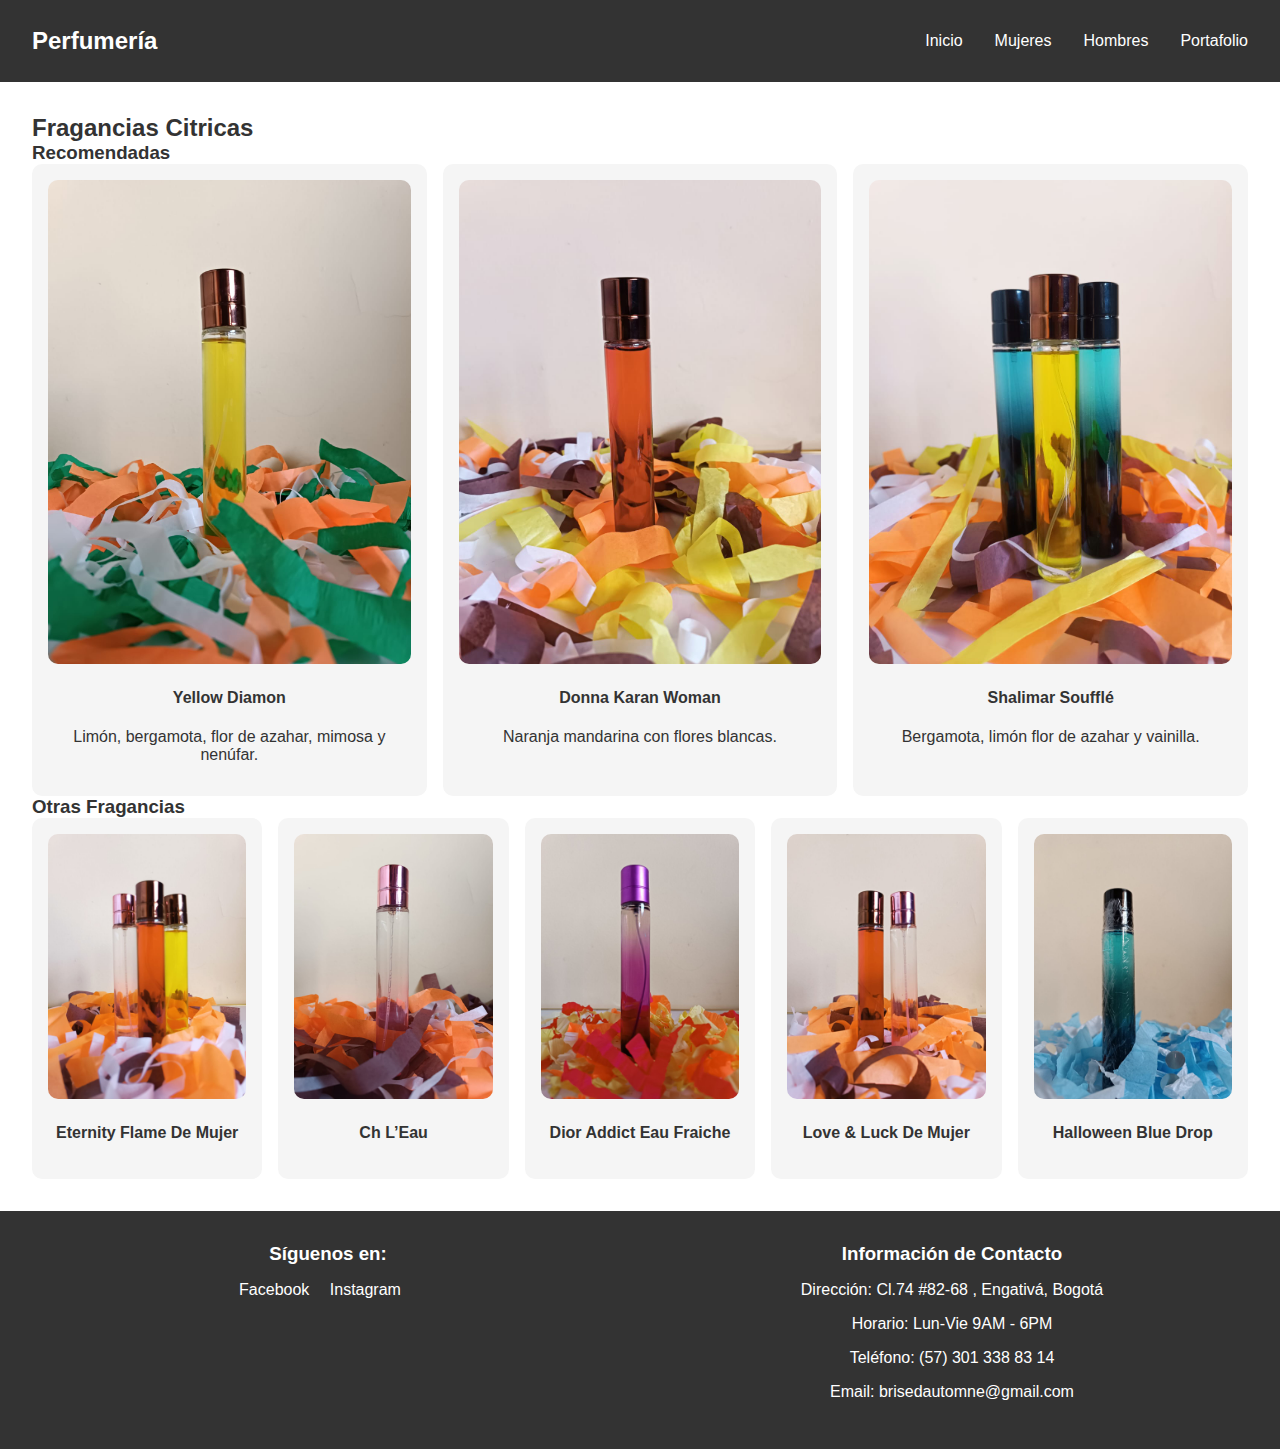
<file: mujeres/citricas.html>
<!DOCTYPE html>
<html lang="es">
<head>
  <meta charset="UTF-8">
  <meta name="viewport" content="width=device-width, initial-scale=1.0">
  <title>Fragancias Frutales</title>
  <link rel="stylesheet" href="../css/style.css">
</head>
<body>
  <!-- Header -->
  <header class="header">
    <nav class="navbar">
      <div class="logo">Perfumería</div>
      <div class="menu-toggle" id="mobile-menu">
          <span class="bar"></span>
          <span class="bar"></span>
          <span class="bar"></span>
      </div>
      <ul class="nav-links" id="nav-menu">
          <li><a href="../index.html">Inicio</a></li>
          
          <li class="dropdown">
              <a href="#" class="dropbtn">Mujeres</a>
              <div class="dropdown-content">
                  <a href="frutales.html">Fragancias Frutales</a>
                  <a href="florales.html">Fragancias Florales</a>
                  <a href="frescas.html">Fragancias Frescas</a>
                  <a href="citricas.html">Fragancias Cítricas</a>
                  <a href="amaderadas.html">Fragancias Amaderadas</a>
              </div>
          </li>
          <li class="dropdown">
              <a href="#" class="dropbtn">Hombres</a>
              <div class="dropdown-content">
                  <a href="../hombres/frutales.html">Fragancias Frutales</a>
                  <a href="../hombres/florales.html">Fragancias Florales</a>
                  <a href="../hombres/frescas.html">Fragancias Frescas</a>
                  <a href="../hombres/citricas.html">Fragancias Cítricas</a>
                  <a href="../hombres/amaderadas.html">Fragancias Amaderadas</a>
              </div>
          </li>
          <li><a href="../PortafolioTotal.html">Portafolio</a></li>
        
      </ul>    
    </nav>  
      
  </header>

  <!-- Contenido -->
  <section class="collection">
      <h2>Fragancias Citricas</h2>

      <!-- Recomendadas -->
      <div class="category" id="recomendadas">
          <h3>Recomendadas</h3>
          <div class="collection-grid">
              <div class="product-card">
                <img src="../img/fragancia27.jpg" alt="Fragancia 2">
                  <h4>Yellow Diamon</h4>
                  <p>Limón, bergamota, flor de azahar, mimosa y nenúfar.</p>
              </div>
              <div class="product-card">
                <img src="../img/fragancia24.jpg" alt="Fragancia 2">
                  <h4>Donna Karan Woman</h4>
                  <p>Naranja mandarina con flores blancas.</p>
              </div>
              <div class="product-card">
                <img src="../img/fragancia15.jpg" alt="Fragancia 2">
                  <h4>Shalimar Soufflé</h4>
                  <p>Bergamota, limón flor de azahar y vainilla.</p>
              </div>
          </div>
      </div>

      <!-- Otras Fragancias -->
      <div class="category" id="otras">
        <h3>Otras Fragancias</h3>
        <div class="collection-grid">
            <div class="product-card">
              <img src="../img/fragancia21.jpg" alt="Fragancia 2">
                <h4>Eternity Flame De Mujer</h4>
            </div>
            <div class="product-card">
              <img src="../img/fragancia26.jpg" alt="Fragancia 2">
                <h4>Ch L’Eau</h4>
            </div>
            <div class="product-card">
              <img src="../img/fragancia1.jpg" alt="Fragancia 2">
                <h4>Dior Addict Eau Fraiche</h4>
            </div>
            <div class="product-card">
              <img src="../img/fragancia22.jpg" alt="Fragancia 2">
                <h4>Love & Luck De Mujer</h4>
            </div>
            <div class="product-card">
              <img src="../img/fragancia10.jpg" alt="Fragancia 2">
                <h4>Halloween Blue Drop</h4>
            </div>
        </div>
    </div>
  </section>

<!-- Footer -->
<footer class="footer" id="contacto">
  <div class="footer-content">
    <div class="social-media">
      <h3>Síguenos en:</h3>
      <a href="#">Facebook</a>
      <a href="https://www.instagram.com/perfumeria_brise_dautomne/">Instagram</a>
    </div>
    <div class="contact-info">
      <h3>Información de Contacto</h3>
      <p>Dirección: Cl.74 #82-68 , Engativá, Bogotá</p>
      <p>Horario: Lun-Vie 9AM - 6PM</p>
      <p>Teléfono: (57) 301 338 83 14</p>
      <p>Email: brisedautomne@gmail.com</p>
    </div>
  </div>
</footer>
<script src="../js/main.js"></script>
</body>
</html>
</file>
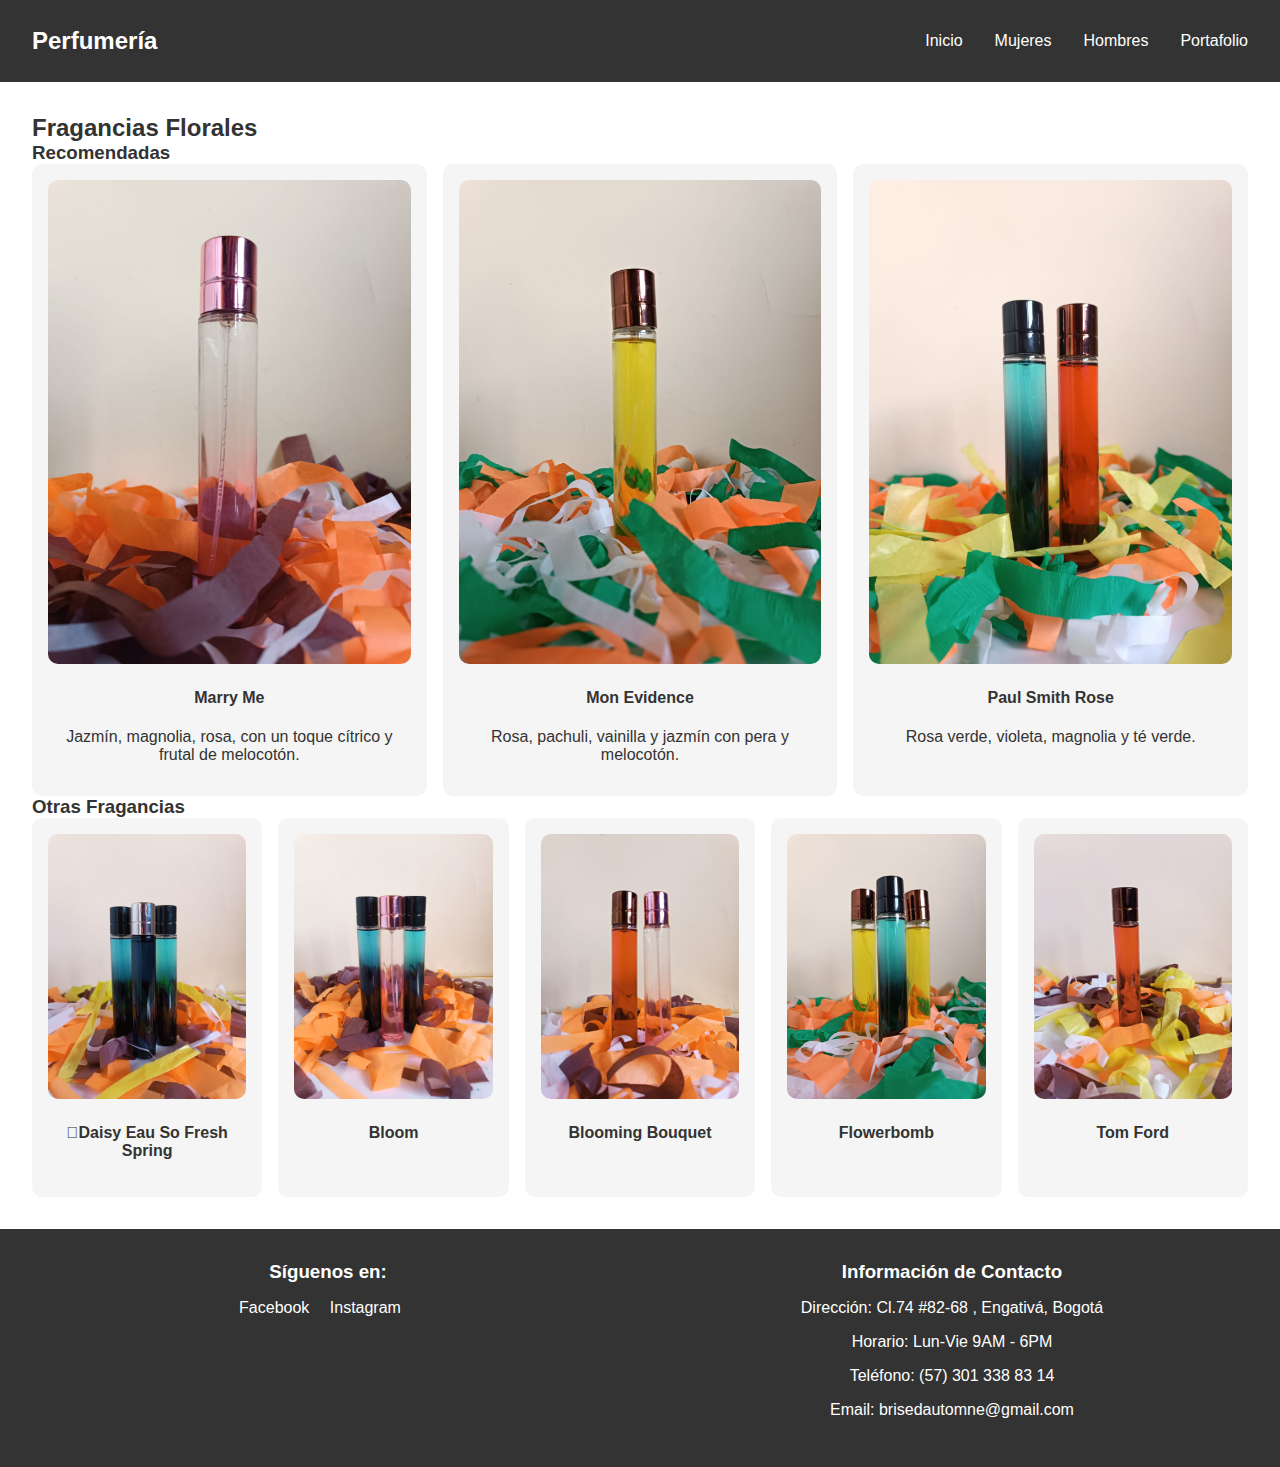
<file: mujeres/florales.html>
<!DOCTYPE html>
<html lang="es">
<head>
  <meta charset="UTF-8">
  <meta name="viewport" content="width=device-width, initial-scale=1.0">
  <title>Fragancias Frutales</title>
  <link rel="stylesheet" href="../css/style.css">
</head>
<body>
  <!-- Header -->
  <header class="header">
    <nav class="navbar">
      <div class="logo">Perfumería</div>
      <div class="menu-toggle" id="mobile-menu">
          <span class="bar"></span>
          <span class="bar"></span>
          <span class="bar"></span>
      </div>
      <ul class="nav-links" id="nav-menu">
          <li><a href="../index.html">Inicio</a></li>
          
          <li class="dropdown">
              <a href="#" class="dropbtn">Mujeres</a>
              <div class="dropdown-content">
                  <a href="frutales.html">Fragancias Frutales</a>
                  <a href="florales.html">Fragancias Florales</a>
                  <a href="frescas.html">Fragancias Frescas</a>
                  <a href="citricas.html">Fragancias Cítricas</a>
                  <a href="amaderadas.html">Fragancias Amaderadas</a>
              </div>
          </li>
          <li class="dropdown">
              <a href="#" class="dropbtn">Hombres</a>
              <div class="dropdown-content">
                  <a href="../hombres/frutales.html">Fragancias Frutales</a>
                  <a href="../hombres/florales.html">Fragancias Florales</a>
                  <a href="../hombres/frescas.html">Fragancias Frescas</a>
                  <a href="../hombres/citricas.html">Fragancias Cítricas</a>
                  <a href="../hombres/amaderadas.html">Fragancias Amaderadas</a>
              </div>
          </li>
          <li><a href="../PortafolioTotal.html">Portafolio</a></li>
          
      </ul>    
    </nav>  
      
  </header>

  <!-- Contenido -->
  <section class="collection">
      <h2>Fragancias Florales</h2>

      <!-- Recomendadas -->
      <div class="category" id="recomendadas">
          <h3>Recomendadas</h3>
          <div class="collection-grid">
              <div class="product-card">
                <img src="../img/fragancia26.jpg" alt="Fragancia 2">
                  <h4>Marry Me</h4>
                  <p>Jazmín, magnolia, rosa, con un toque cítrico y frutal de melocotón.</p>
              </div>
              <div class="product-card">
                <img src="../img/fragancia27.jpg" alt="Fragancia 2">
                  <h4>Mon Evidence</h4>
                  <p>Rosa, pachuli, vainilla y jazmín con pera y melocotón.</p>
              </div>
              <div class="product-card">
                <img src="../img/fragancia28.jpg" alt="Fragancia 2">
                  <h4>Paul Smith Rose</h4>
                  <p>Rosa verde, violeta, magnolia y té verde.</p>
              </div>
          </div>
      </div>

      <!-- Otras Fragancias -->
      <div class="category" id="otras">
        <h3>Otras Fragancias</h3>
        <div class="collection-grid">
            <div class="product-card">
              <img src="../img/fragancia16.jpg" alt="Fragancia 2">
                <h4>Daisy Eau So Fresh Spring</h4>
            </div>
            <div class="product-card">
              <img src="../img/fragancia17.jpg" alt="Fragancia 2">
                <h4>Bloom</h4>
            </div>
            <div class="product-card">
              <img src="../img/fragancia22.jpg" alt="Fragancia 2">
                <h4>Blooming Bouquet</h4>
            </div>
            <div class="product-card">
              <img src="../img/fragancia29.jpg" alt="Fragancia 2">
                <h4>Flowerbomb</h4>
            </div>
            <div class="product-card">
              <img src="../img/fragancia24.jpg" alt="Fragancia 2">
                <h4>Tom Ford</h4>
            </div>
        </div>
    </div>
  </section>

<!-- Footer -->
<footer class="footer" id="contacto">
  <div class="footer-content">
    <div class="social-media">
      <h3>Síguenos en:</h3>
      <a href="#">Facebook</a>
      <a href="https://www.instagram.com/perfumeria_brise_dautomne/">Instagram</a>
    </div>
    <div class="contact-info">
      <h3>Información de Contacto</h3>
      <p>Dirección: Cl.74 #82-68 , Engativá, Bogotá</p>
      <p>Horario: Lun-Vie 9AM - 6PM</p>
      <p>Teléfono: (57) 301 338 83 14</p>
      <p>Email: brisedautomne@gmail.com</p>
    </div>
  </div>
</footer>
<script src="../js/main.js"></script>
</body>
</html>
</file>
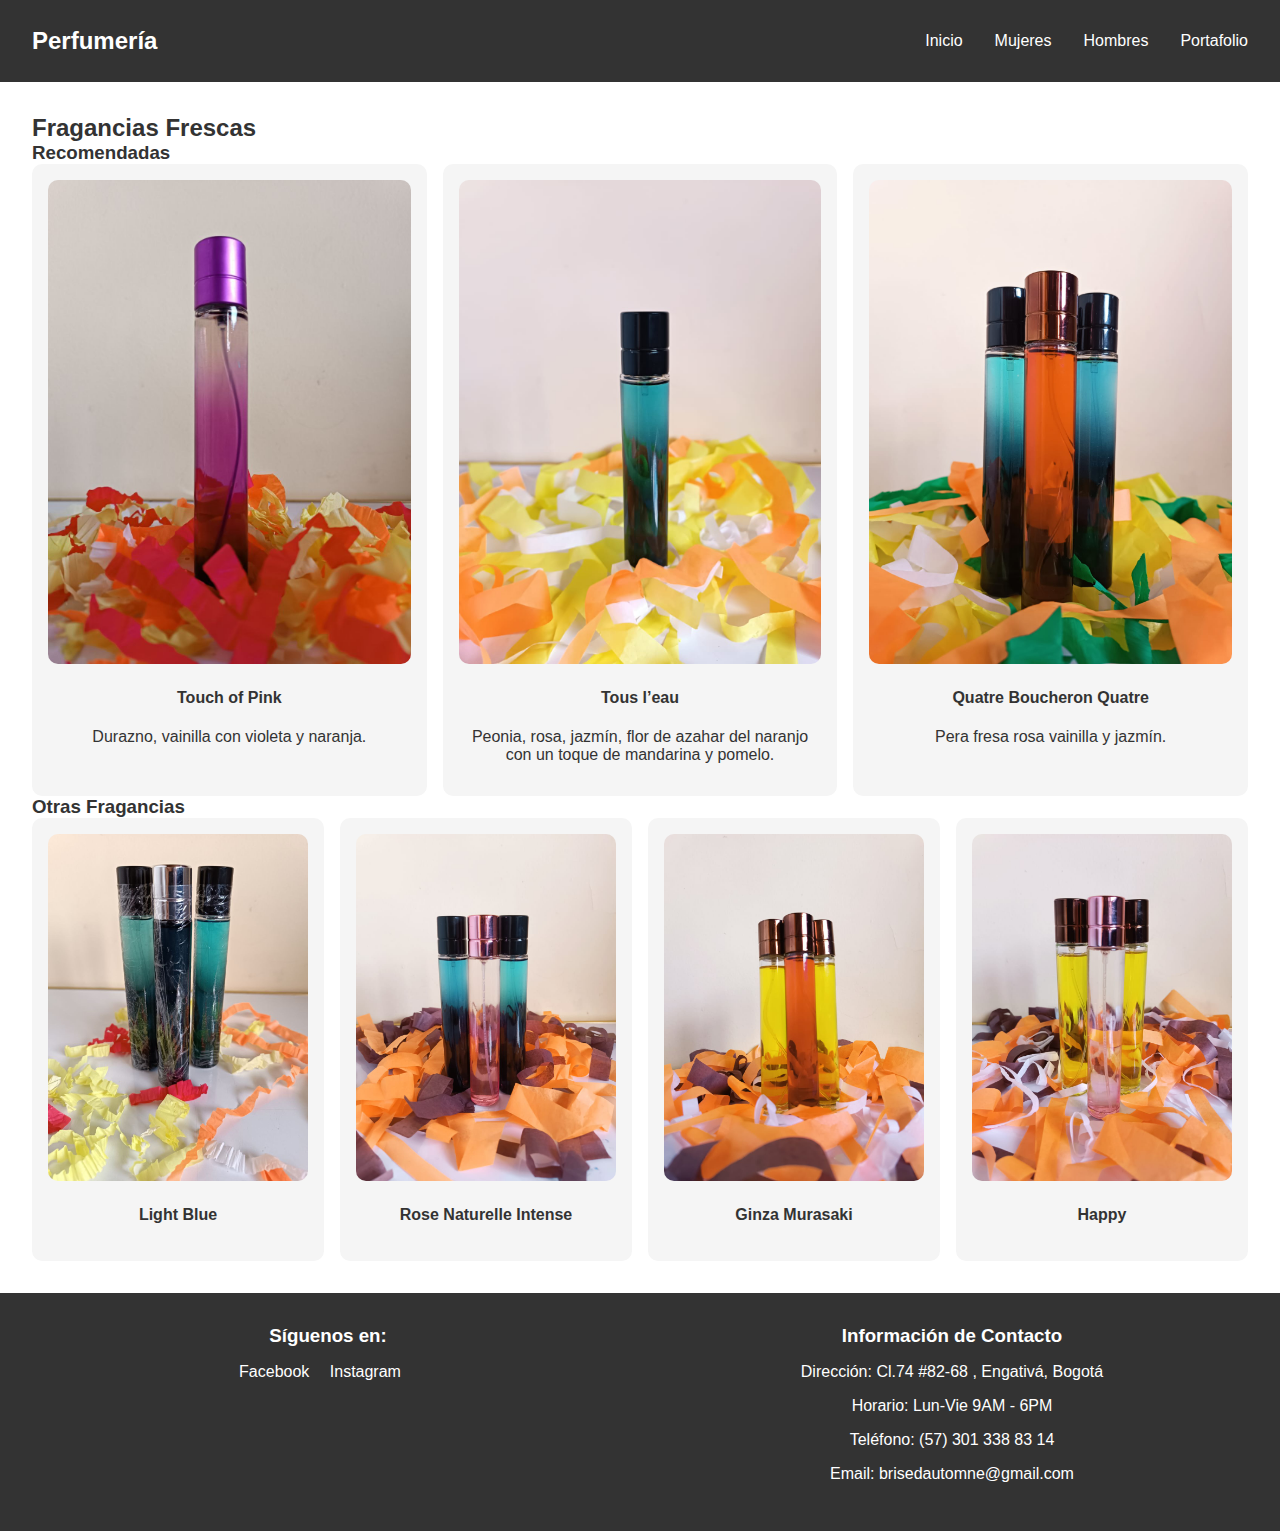
<file: mujeres/frescas.html>
<!DOCTYPE html>
<html lang="es">
<head>
  <meta charset="UTF-8">
  <meta name="viewport" content="width=device-width, initial-scale=1.0">
  <title>Fragancias Frutales</title>
  <link rel="stylesheet" href="../css/style.css">
</head>
<body>
  <!-- Header -->
  <header class="header">
    <nav class="navbar">
      <div class="logo">Perfumería</div>
      <div class="menu-toggle" id="mobile-menu">
          <span class="bar"></span>
          <span class="bar"></span>
          <span class="bar"></span>
      </div>
      <ul class="nav-links" id="nav-menu">
          <li><a href="../index.html">Inicio</a></li>
          
          <li class="dropdown">
              <a href="#" class="dropbtn">Mujeres</a>
              <div class="dropdown-content">
                  <a href="frutales.html">Fragancias Frutales</a>
                  <a href="florales.html">Fragancias Florales</a>
                  <a href="frescas.html">Fragancias Frescas</a>
                  <a href="citricas.html">Fragancias Cítricas</a>
                  <a href="amaderadas.html">Fragancias Amaderadas</a>
              </div>
          </li>
          <li class="dropdown">
              <a href="#" class="dropbtn">Hombres</a>
              <div class="dropdown-content">
                  <a href="../hombres/frutales.html">Fragancias Frutales</a>
                  <a href="../hombres/florales.html">Fragancias Florales</a>
                  <a href="../hombres/frescas.html">Fragancias Frescas</a>
                  <a href="../hombres/citricas.html">Fragancias Cítricas</a>
                  <a href="../hombres/amaderadas.html">Fragancias Amaderadas</a>
              </div>
          </li>
          <li><a href="../PortafolioTotal.html">Portafolio</a></li>
      </ul>    
    </nav>  
      
  </header>

  <!-- Contenido -->
  <section class="collection">
      <h2>Fragancias Frescas</h2>

      <!-- Recomendadas -->
      <div class="category" id="recomendadas">
          <h3>Recomendadas</h3>
          <div class="collection-grid">
              <div class="product-card">
                <img src="../img/fragancia1.jpg" alt="Fragancia 1">
                  <h4>Touch of Pink</h4>
                  <p>Durazno, vainilla con violeta y naranja.</p>
              </div>
              <div class="product-card">
                <img src="../img/fragancia12.jpg" alt="Fragancia 12">
                  <h4>Tous l’eau</h4>
                  <p>Peonia, rosa, jazmín, flor de azahar del naranjo con un toque de mandarina y pomelo.</p>
              </div>
              <div class="product-card">
                <img src="../img/fragancia31.jpg" alt="Fragancia 31">
                  <h4>Quatre Boucheron Quatre</h4>
                  <p>Pera fresa rosa vainilla y jazmín.</p>
              </div>
          </div>
      </div>

      <!-- Otras Fragancias -->
      <div class="category" id="otras">
        <h3>Otras Fragancias</h3>
        <div class="collection-grid">
            <div class="product-card">
              <img src="../img/fragancia6.jpg" alt="Fragancia 6">
                <h4>Light Blue</h4>
            </div>
            <div class="product-card">
              <img src="../img/fragancia17.jpg" alt="Fragancia 7">
                <h4>Rose Naturelle Intense</h4>
            </div>
            <div class="product-card">
              <img src="../img/fragancia19.jpg" alt="Fragancia 2">
                <h4>Ginza Murasaki</h4>
            </div>
            <div class="product-card">
              <img src="../img/fragancia18.jpg" alt="Fragancia 2">
                <h4>Happy</h4>
            </div>
        </div>
    </div>
  </section>

<!-- Footer -->
<footer class="footer" id="contacto">
  <div class="footer-content">
    <div class="social-media">
      <h3>Síguenos en:</h3>
      <a href="#">Facebook</a>
      <a href="https://www.instagram.com/perfumeria_brise_dautomne/">Instagram</a>
    </div>
    <div class="contact-info">
      <h3>Información de Contacto</h3>
      <p>Dirección: Cl.74 #82-68 , Engativá, Bogotá</p>
      <p>Horario: Lun-Vie 9AM - 6PM</p>
      <p>Teléfono: (57) 301 338 83 14</p>
      <p>Email: brisedautomne@gmail.com</p>
    </div>
  </div>
</footer>
<script src="../js/main.js"></script>
</body>
</html>
</file>
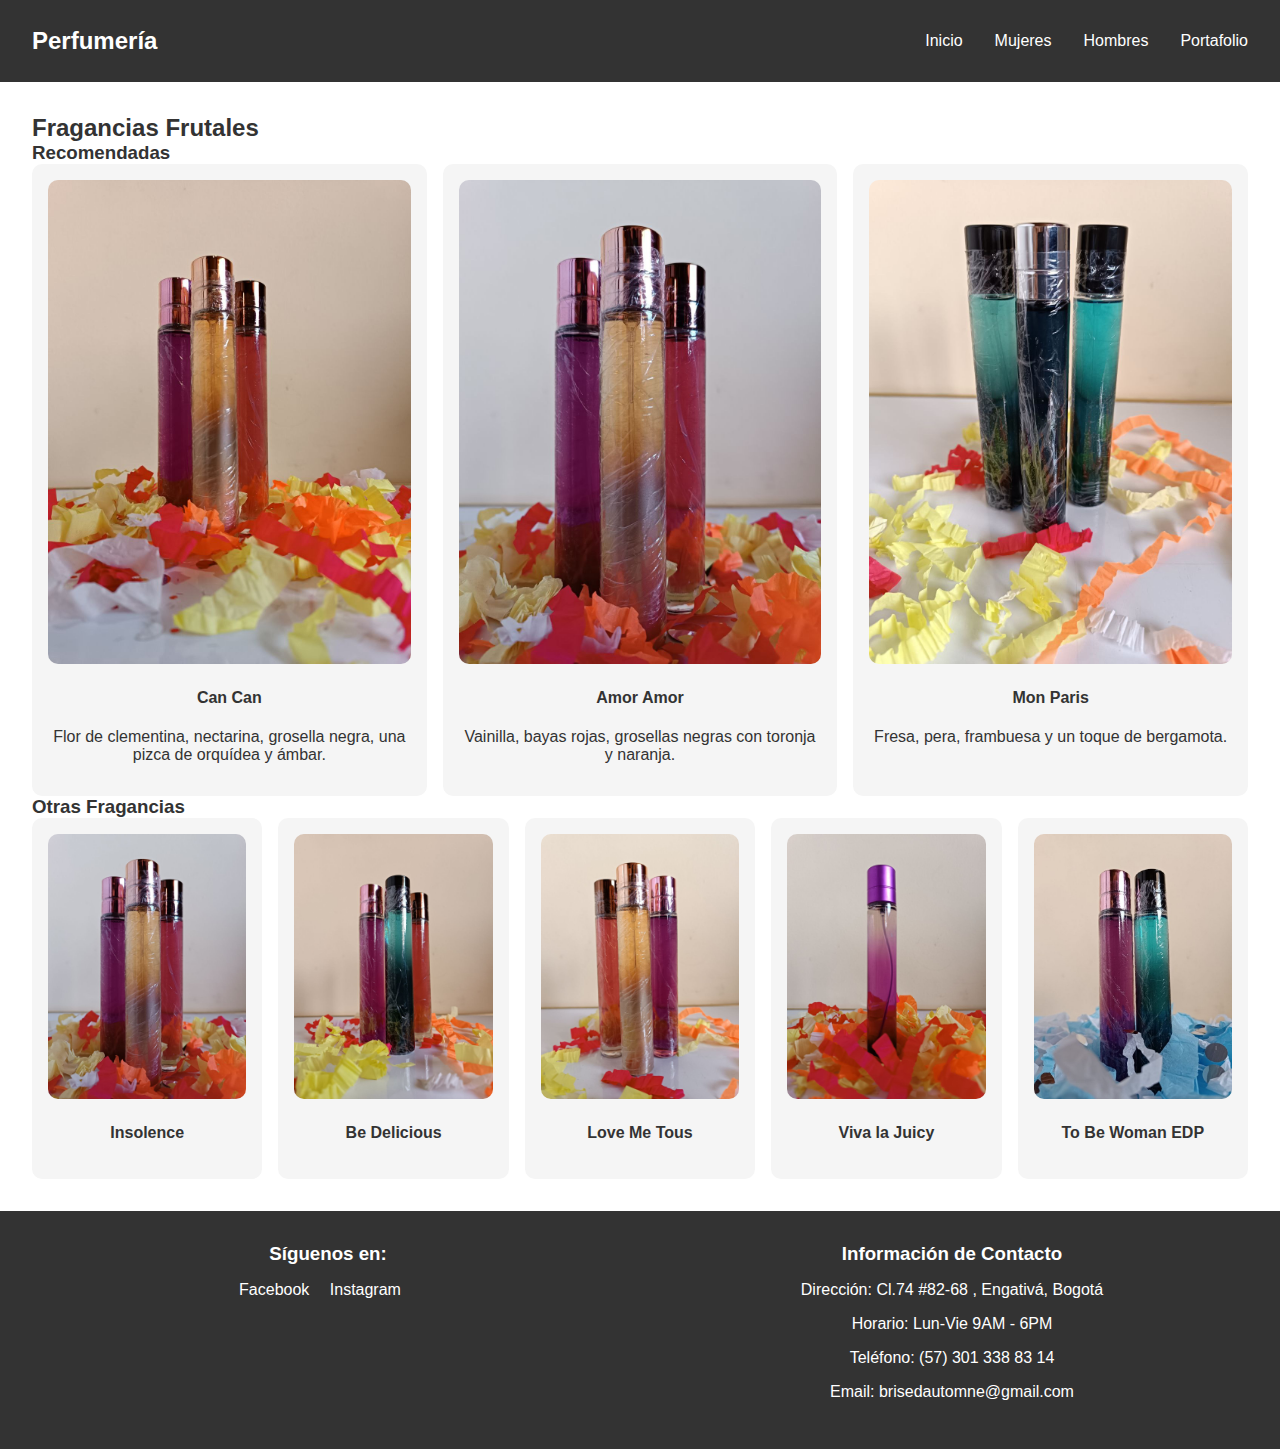
<file: mujeres/frutales.html>
<!DOCTYPE html>
<html lang="es">
<head>
  <meta charset="UTF-8">
  <meta name="viewport" content="width=device-width, initial-scale=1.0">
  <title>Fragancias Frutales</title>
  <link rel="stylesheet" href="../css/style.css">
</head>
<body>
  <!-- Header -->
  <header class="header">
    <nav class="navbar">
      <div class="logo">Perfumería</div>
      <div class="menu-toggle" id="mobile-menu">
          <span class="bar"></span>
          <span class="bar"></span>
          <span class="bar"></span>
      </div>
      <ul class="nav-links" id="nav-menu">
          <li><a href="../index.html">Inicio</a></li>
          
          <li class="dropdown">
              <a href="#" class="dropbtn">Mujeres</a>
              <div class="dropdown-content">
                  <a href="frutales.html">Fragancias Frutales</a>
                  <a href="florales.html">Fragancias Florales</a>
                  <a href="frescas.html">Fragancias Frescas</a>
                  <a href="citricas.html">Fragancias Cítricas</a>
                  <a href="amaderadas.html">Fragancias Amaderadas</a>
              </div>
          </li>
          <li class="dropdown">
              <a href="#" class="dropbtn">Hombres</a>
              <div class="dropdown-content">
                  <a href="../hombres/frutales.html">Fragancias Frutales</a>
                  <a href="../hombres/florales.html">Fragancias Florales</a>
                  <a href="../hombres/frescas.html">Fragancias Frescas</a>
                  <a href="../hombres/citricas.html">Fragancias Cítricas</a>
                  <a href="../hombres/amaderadas.html">Fragancias Amaderadas</a>
              </div>
          </li>
          <li><a href="../PortafolioTotal.html">Portafolio</a></li>
        
      </ul>    
    </nav>  
      
  </header>

  <!-- Contenido -->
  <section class="collection">
      <h2>Fragancias Frutales</h2>

      <!-- Recomendadas -->
      <div class="category" id="recomendadas">
          <h3>Recomendadas</h3>
          <div class="collection-grid">
              <div class="product-card">
                <img src="../img/fragancia2.jpg" alt="Fragancia 2">
                  <h4>Can Can</h4>
                  <p>Flor de clementina, nectarina, grosella negra, una pizca de orquídea y ámbar.</p>
              </div>
              <div class="product-card">
                <img src="../img/fragancia3.jpg" alt="Fragancia 2">
                  <h4>Amor Amor</h4>
                  <p>Vainilla, bayas rojas, grosellas negras con toronja y naranja.</p>
              </div>
              <div class="product-card">
                <img src="../img/fragancia6.jpg" alt="Fragancia 2">
                  <h4>Mon Paris</h4>
                  <p>Fresa, pera, frambuesa y un toque de bergamota.</p>
              </div>
          </div>
      </div>

      <!-- Otras Fragancias -->
      <div class="category" id="otras">
        <h3>Otras Fragancias</h3>
        <div class="collection-grid">
            <div class="product-card">
              <img src="../img/fragancia3.jpg" alt="Fragancia 2">
                <h4>Insolence  </h4>
            </div>
            <div class="product-card">
              <img src="../img/fragancia5.jpg" alt="Fragancia 2">
                <h4>Be Delicious </h4>
            </div>
            <div class="product-card">
              <img src="../img/fragancia7.jpg" alt="Fragancia 2">
                <h4>Love Me Tous</h4>
            </div>
            <div class="product-card">
              <img src="../img/fragancia1.jpg" alt="Fragancia 2">
                <h4>Viva la Juicy</h4>
            </div>
            <div class="product-card">
              <img src="../img/fragancia9.jpg" alt="Fragancia 2">
                <h4>To Be Woman EDP</h4>
            </div>
        </div>
    </div>
  </section>

<!-- Footer -->
<footer class="footer" id="contacto">
  <div class="footer-content">
    <div class="social-media">
      <h3>Síguenos en:</h3>
      <a href="#">Facebook</a>
      <a href="https://www.instagram.com/perfumeria_brise_dautomne/">Instagram</a>
    </div>
    <div class="contact-info">
      <h3>Información de Contacto</h3>
      <p>Dirección: Cl.74 #82-68 , Engativá, Bogotá</p>
      <p>Horario: Lun-Vie 9AM - 6PM</p>
      <p>Teléfono: (57) 301 338 83 14</p>
      <p>Email: brisedautomne@gmail.com</p>
    </div>
  </div>
</footer>

<script src="../js/main.js"></script>
</body>
</html>
</file>
<file: css/style.css>
/* General Styles */
body {
    background-color: #FFFFFF;
    color: #333333;
    font-family: 'Arial', sans-serif;
    margin: 0;
    padding: 0;
  }
  
  h1, h2, h3 {
    font-family: 'Open Sans', sans-serif;
    margin: 0;
  }
  
  a {
    color: #CA5D1E;
    text-decoration: none;
  }
  
  a:hover {
    text-decoration: underline;
  }
  
  button {
    font-family: 'Arial', sans-serif;
    font-size: 1rem;
    cursor: pointer;
  }
  
  img {
    max-width: 100%;
    height: auto;
    border-radius: 10px;
  }
  
/* Navbar Styles */
.navbar {
  display: flex;
  justify-content: space-between;
  align-items: center;
  padding: 1rem 2rem;
  background-color: #333333;
}

.logo {
  color: #FFFFFF;
  font-size: 1.5rem;
  font-weight: bold;
}

.nav-links {
  display: flex;
  list-style: none;
  gap: 2rem;
}

.nav-links a {
  color: #FFFFFF;
  font-size: 1rem;
  text-decoration: none; /* Añadido para quitar subrayado */
}

.nav-links a:hover {
  color: #CA5D1E;
}

.cta-button {
  background-color: #CA5D1E;
  color: #FFFFFF;
  border: none;
  padding: 0.5rem 1rem;
  border-radius: 5px;
}

.cta-button:hover {
  background-color: #C8CC21;
}

.menu-toggle {
  display: none;
  flex-direction: column;
  cursor: pointer;
}

.menu-toggle .bar {
  height: 3px;
  width: 25px;
  background-color: #FFFFFF;
  margin: 4px 0;
  transition: 0.4s;
}

/* Dropdown Styles */
.dropdown {
  position: relative;
}

.dropdown-content {
  display: none;
  position: absolute;
  background-color: #f9f9f9;
  min-width: 160px;
  box-shadow: 0px 8px 16px 0px rgba(0,0,0,0.2);
  z-index: 1;
}

.dropdown-content a {
  color: black;
  padding: 12px 16px;
  text-decoration: none;
  display: block;
  text-align: left;
}

.dropdown-content a:hover {
  background-color: #aca7a7;
}

.dropdown:hover .dropdown-content {
  display: block;
}

/* Responsive Navbar */
@media (max-width: 768px) {
  .nav-links {
      display: none;
      flex-direction: column;
      position: absolute;
      top: 60px;
      right: 0;
      width: 100%;
      background-color: #333333;
      padding: 1rem;
      overflow: hidden; /* Añadido para evitar scroll horizontal */
  }

  .nav-links.active {
      display: flex;
  }

  .menu-toggle {
      display: flex;
  }

  .cta-button {
      display: none;
  }

  .nav-links a {
      padding: 1rem;
      text-align: center;
      border-bottom: 1px solid #555555;
  }

  .nav-links a:hover {
      background-color: #CA5D1E;
  }

  .dropdown-content {
      position: static; /* Cambiado a estático para el menú desplegable en móviles */
      box-shadow: none; /* Remover sombra en móviles */
      background-color: #333333; /* Igual que el menú principal */
      width: 100%; /* Ocupa todo el ancho */
  }

  .dropdown-content a {
      color: #ac9f9f; /* Color de texto blanco para el desplegable en móviles */
      border-bottom: 1px solid #555555;
  }

  .dropdown-content a:hover {
      background-color: #CA5D1E;
  }
}

/* Hero Section */
.hero {
  width: 100%; /* Asegura que el contenedor ocupe todo el ancho */
  height: 90vh;
  background: url('../img/bg-principal.jpg') no-repeat center;
  background-size: cover;
  display: flex;
  justify-content: center; /* Centra el contenido */
  align-items: center;
  padding: 2rem;
  flex-wrap: wrap;
  text-align: center;
  overflow: hidden; /* Previene el scroll horizontal */
  box-sizing: border-box; /* Incluye el padding en el ancho total */
}

.hero-content {
  background-color: rgba(85, 85, 85, 0.57);
  padding: 2rem; /* Usar rem para mejorar la responsividad */
  max-width: 90%; /* Permite mejor ajuste en pantallas pequeñas */
  margin: 1rem auto; /* Centrar el contenido con margen automático */
  color: #FFFFFF;
  box-sizing: border-box; /* Incluye el padding en el ancho total */
}

.hero-content h1 {
  font-size: 2.5rem;
  color: #CA5D1E;
}

.hero-content p {
  font-size: 1.2rem;
}

.hero-button {
  background-color: #CA5D1E;
  color: #FFFFFF;
  border: none;
  padding: 0.7rem 1.5rem;
  border-radius: 5px;
  margin-top: 1rem;
}

.hero-button:hover {
  background-color: #C8CC21;
}

.hero img {
  width: 100%; /* Mantiene el ancho responsivo */
  max-width: 400px; /* Limita el tamaño máximo de la imagen */
  height: auto; /* Mantiene la proporción */
}

/* Media Queries */
@media (max-width: 768px) {
  .hero {
      flex-direction: column; /* Cambia a columna en pantallas más pequeñas */
      height: auto; /* Ajustar la altura automática para el contenido */
      background-position: center top; /* Ajusta la posición del fondo */
  }

  .hero-content {
      max-width: 100%; /* Permitir que el contenido ocupe todo el ancho */
      padding: 1.5rem; /* Ajustar el padding */
  }

  .hero-content h1 {
      font-size: 2rem; /* Ajustar tamaño del texto */
  }

  .hero-content p {
      font-size: 1rem; /* Ajustar tamaño del texto */
  }

  .hero img {
      width: 300px; /* Mantener la imagen responsiva */
      max-width: 100%; /* Permitir que la imagen se ajuste al contenedor */
  }
}

@media (max-width: 480px) {
  .hero {
      padding: 1rem; /* Reduce el padding en pantallas muy pequeñas */
  }

  .hero-content h1 {
      font-size: 1.5rem; /* Ajustar aún más el tamaño del texto */
  }

  .hero-content p {
      font-size: 0.9rem; /* Ajustar aún más el tamaño del texto */
  }

  .hero-button {
      padding: 0.5rem 1rem; /* Ajustar el padding del botón */
  }
}

  
  /* Carousel and About Us Section */
  .carousel-section {
    margin: 40px;
    justify-content: center;
    padding: 2rem;
    background-color: #F5F5F5;
  }
  
  .carousel-container {
    display: flex;
    align-items: flex-start;
    justify-content: space-between;
    gap: 2rem;
  }
  
  .carousel {
    margin-top: 16px;
    flex: 1;
    display: flex;
    flex-direction: column;
    align-items: center;
    justify-content: center;
    gap: 1.5rem;
    text-align: center;
  }
  
  .carousel-item {
    display: flex;
    flex-direction: column;
    align-items: center;
  }
  
  .carousel-item img {
    height: 200px;
    width: 200px;
    object-fit: cover;
    border-radius: 10px;
    box-shadow: 0 4px 8px rgba(0, 0, 0, 0.2);
  }
  
  .legend {
    background-color: rgba(0, 0, 0, 0.6);
    color: white;
    padding: 1rem;
    border-radius: 5px;
    margin-top: 0.5rem;
    width: 100%;
    text-align: center;
  }
  
  .about-us {
    margin-top: 32px;
    flex: 1;
    background-color: #FFFFFF;
    padding: 2rem;
    border-radius: 10px;
    box-shadow: 0 4px 8px rgba(0, 0, 0, 0.1);
    text-align: left;
  }
  
  .about-us h3 {
    color: #CA5D1E;
    margin-bottom: 1rem;
  }
  
  .about-us p {
    color: #555555;
    margin-bottom: 1rem;
  }
  
  /* Responsive Carousel and About Us */
  @media (max-width: 768px) {
    .carousel-container {
      flex-direction: column;
    }
  
    .carousel-item img {
      height: 150px;
      width: 150px;
    }
  
    .about-us {
      margin-top: 2rem;
    }
  }
  
  /* Collection Section */
  .collection {
    padding: 2rem;
    background-color: #FFFFFF;
  }
  
  .collection-grid {
    display: grid;
    grid-template-columns: repeat(auto-fit, minmax(200px, 1fr));
    gap: 1rem;
  }
  
  .product-card {
    background: #F5F5F5;
    padding: 1rem;
    border-radius: 10px;
    text-align: center;
  }
  
  .view-more {
    background-color: #CA5D1E;
    color: white;
    padding: 0.5rem 1rem;
    border-radius: 5px;
    border: none;
    margin-top: 1rem;
  }
  
  .view-more:hover {
    background-color: #C8CC21;
  }
  
  /* Combined Section */
  .combined-section {
    display: flex;
    flex-wrap: wrap;
    justify-content: space-between;
    gap: 2rem;
  }
  
  .fragrance-form, .testimonials {
    flex: 1;
    min-width: 280px;
  }
  
  .fragrance-form {
    background-color: #FFFFFF;
    padding: 2rem;
    border-radius: 10px;
    margin: 2rem 0;
    text-align: center;
  }
  
  .fragrance-form .form-group {
    margin-bottom: 1rem;
  }
  
  .fragrance-form select, .fragrance-form input {
    padding: 0.5rem;
    border: 1px solid #DDD;
    border-radius: 5px;
    width: 100%;
    margin-bottom: 1rem;
  }
  
  .fragrance-form button {
    background-color: #CA5D1E;
    color: white;
    border: none;
    padding: 0.7rem 1.5rem;
    border-radius: 5px;
  }
  
  .fragrance-form button:hover {
    background-color: #C8CC21;
  }
  
  .recommendation-result {
    margin-top: 1rem;
    font-weight: bold;
    color: #CA5D1E;
  }
  
  /* Testimonials */
  .testimonials {
    background: #F5F5F5;
    padding: 2rem;
    text-align: center;
    overflow: hidden;
  }
  
  .testimonials-container {
    max-height: 400px;
    overflow-y: auto;
    padding-right: 1rem;
  }
  
  .testimonial {
    background: white;
    border-radius: 5px;
    padding: 1rem;
    margin-bottom: 1rem;
  }
  
  .testimonial blockquote {
    font-style: italic;
    color: #555555;
  }
  
  .testimonial p {
    font-weight: bold;
    color: #333333;
  }
  
  @media (max-width: 768px) {
    .combined-section {
      flex-direction: column;
    }
  }
  
  
/* Footer */
.footer {
    background-color: #333;
    color: white;
    padding: 2rem;
    text-align: center;
  }
  
  .footer-content {
    display: flex;
    flex-wrap: wrap;
    justify-content: space-between;
    gap: 2rem;
  }
  
  .footer .social-media,
  .footer .contact-info {
    flex: 1;
    min-width: 280px; /* Ajuste para pantallas pequeñas */
  }
  
  .footer .social-media h3,
  .footer .contact-info h3 {
    margin-bottom: 1rem;
  }
  
  .footer a {
    color: white;
    text-decoration: none;
    margin-right: 1rem;
  }
  
  .footer a:hover {
    text-decoration: underline;
  }
  
  @media (max-width: 768px) {
    .footer-content {
      flex-direction: column;
      text-align: center;
    }
  }
  

/* Sección Perfume Personalizado */
.personalized-perfume {
  background-color: #f9f9f9;
  padding: 50px 20px;
  font-family: 'Open Sans', sans-serif;
}

.personalized-perfume .container {
  max-width: 1200px;
  margin: 0 auto;
}

.personalized-perfume h2 {
  font-size: 2.5rem;
  color: #ca5d1e; /* Color principal */
  text-align: center;
  margin-bottom: 20px;
}

/* Ajuste para alinear contenido en una sola línea */
.personalized-perfume .content {
  display: flex;
  gap: 20px;
  align-items: flex-start; /* Alineación superior para los elementos */
  justify-content: space-between; /* Espaciado uniforme entre los elementos */
  flex-wrap: nowrap; /* Evitar que los elementos salten a otra línea */
}

.personalized-perfume .description {
  flex: 2; /* Más espacio para el texto */
  font-size: 1.1rem;
  color: #333;
  line-height: 1.8;
}

.personalized-perfume .description strong {
  color: #ca5d1e; /* Destacar el texto */
}

.personalized-perfume .image {
  flex: 1; /* Tamaño más compacto para la imagen */
  text-align: center;
}

.personalized-perfume .image img {
  max-width: 100%;
  height: auto;
  max-height: 400px; /* Restringir altura máxima */
  border-radius: 10px;
  box-shadow: 0 4px 8px rgba(0, 0, 0, 0.1);
}

/* Ajustar formulario para una sola línea */
.personalized-perfume .customization-form {
  flex: 2; /* Igual proporción que la descripción */
  margin-top: 0; /* Alinear con los demás elementos */
}

.personalized-perfume .customization-form h3 {
  font-size: 1.8rem;
  color: #333;
  margin-bottom: 15px;
  text-align: left; /* Alinear con el formulario */
}

.personalized-perfume .customization-form form {
  display: flex;
  flex-wrap: wrap;
  gap: 15px;
  align-items: center;
}

.personalized-perfume .customization-form label {
  flex: 1 1 100%; /* Etiquetas en línea completa */
  font-size: 1rem;
  color: #666;
}

.personalized-perfume .customization-form input[type="text"],
.personalized-perfume .customization-form select {
  flex: 1 1 calc(50% - 10px); /* Campos en la misma línea */
  padding: 10px;
  font-size: 1rem;
  border: 1px solid #ddd;
  border-radius: 5px;
}

.personalized-perfume .customization-form button {
  flex: 1 1 100%; /* Botón a lo ancho */
  background-color: #ca5d1e;
  color: #fff;
  font-size: 1rem;
  padding: 10px 20px;
  border: none;
  border-radius: 5px;
  cursor: pointer;
  transition: background-color 0.3s ease;
}

.personalized-perfume .customization-form button:hover {
  background-color: #a74c18;
}

/* Responsivo */
@media (max-width: 768px) {
  .personalized-perfume .content {
    flex-wrap: wrap; /* Permitir salto de línea en pantallas pequeñas */
    justify-content: center;
    text-align: center;
  }

  .personalized-perfume .description {
    flex: 1 1 100%; /* Descripción a toda la anchura */
    font-size: 1rem;
  }

  .personalized-perfume .image {
    flex: 1 1 100%; /* Imagen a toda la anchura */
    margin-top: 20px;
  }

  .personalized-perfume .customization-form {
    flex: 1 1 100%; /* Formulario a toda la anchura */
    margin-top: 20px;
  }

  .personalized-perfume .customization-form form {
    flex-direction: column; /* Elementos apilados en pantallas pequeñas */
    gap: 20px;
  }
}
.olfactory-section {
  padding: 20px 40px;
  width: 650px;
  height: 450px;
}
</file>
